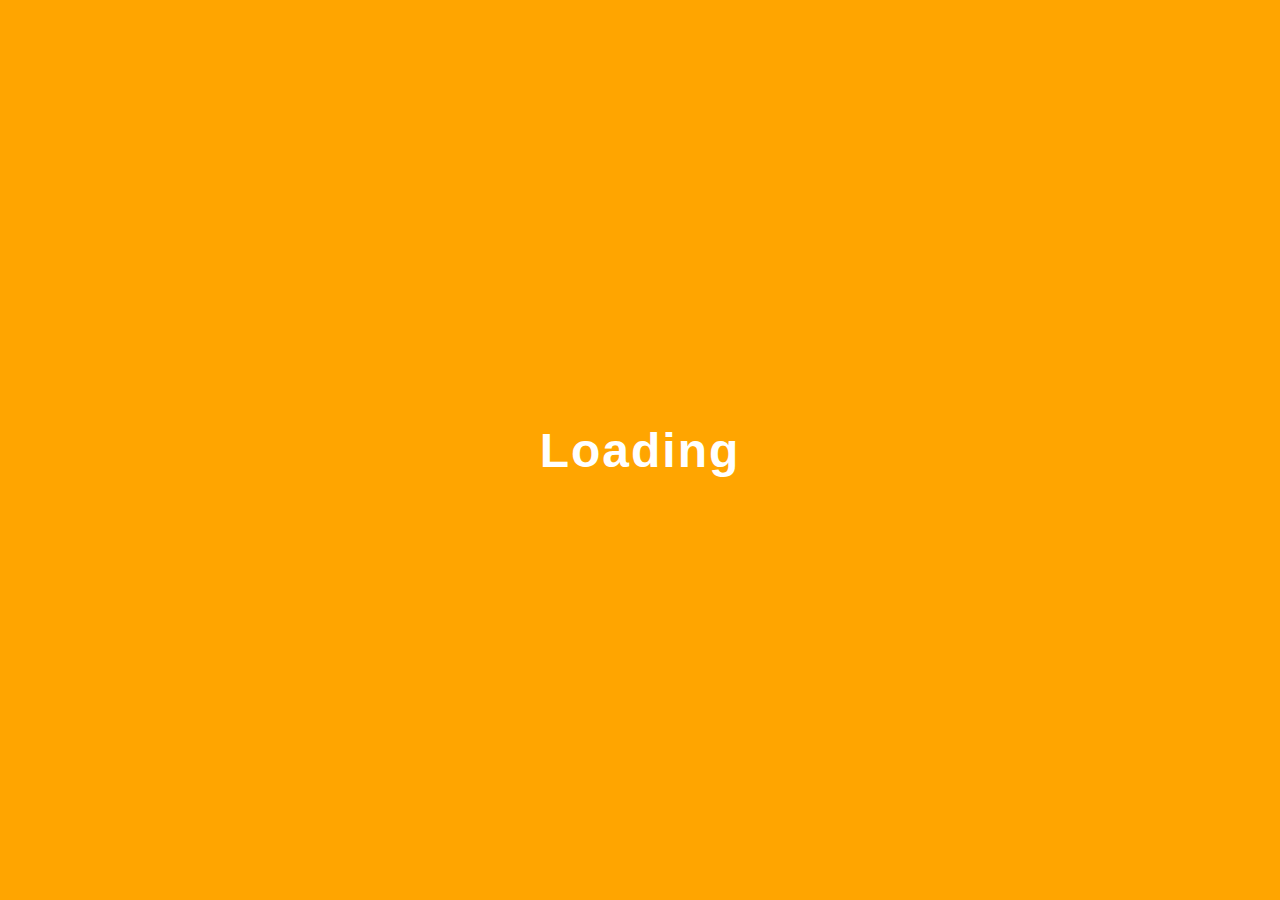
<file: index.html>
<!DOCTYPE html>
<html lang="en">
<head>
    <meta charset="UTF-8">
    <meta name="viewport" content="width=device-100%, initial-scale=1.0">
    <title>Document</title>
    <link rel="stylesheet" href="style.css">
    <link rel="stylesheet" href="https://cdn.jsdelivr.net/npm/bootstrap-icons@1.3.0/font/bootstrap-icons.css">
    <link rel="icon" type="image/png" href="favicon2.png"  width="100%">
</head>
<body>
    <section class="loading">
        <span class="loader">Loading</span>
    </section>


    <script src="direct.js"></script>
</body>
</html>
</file>
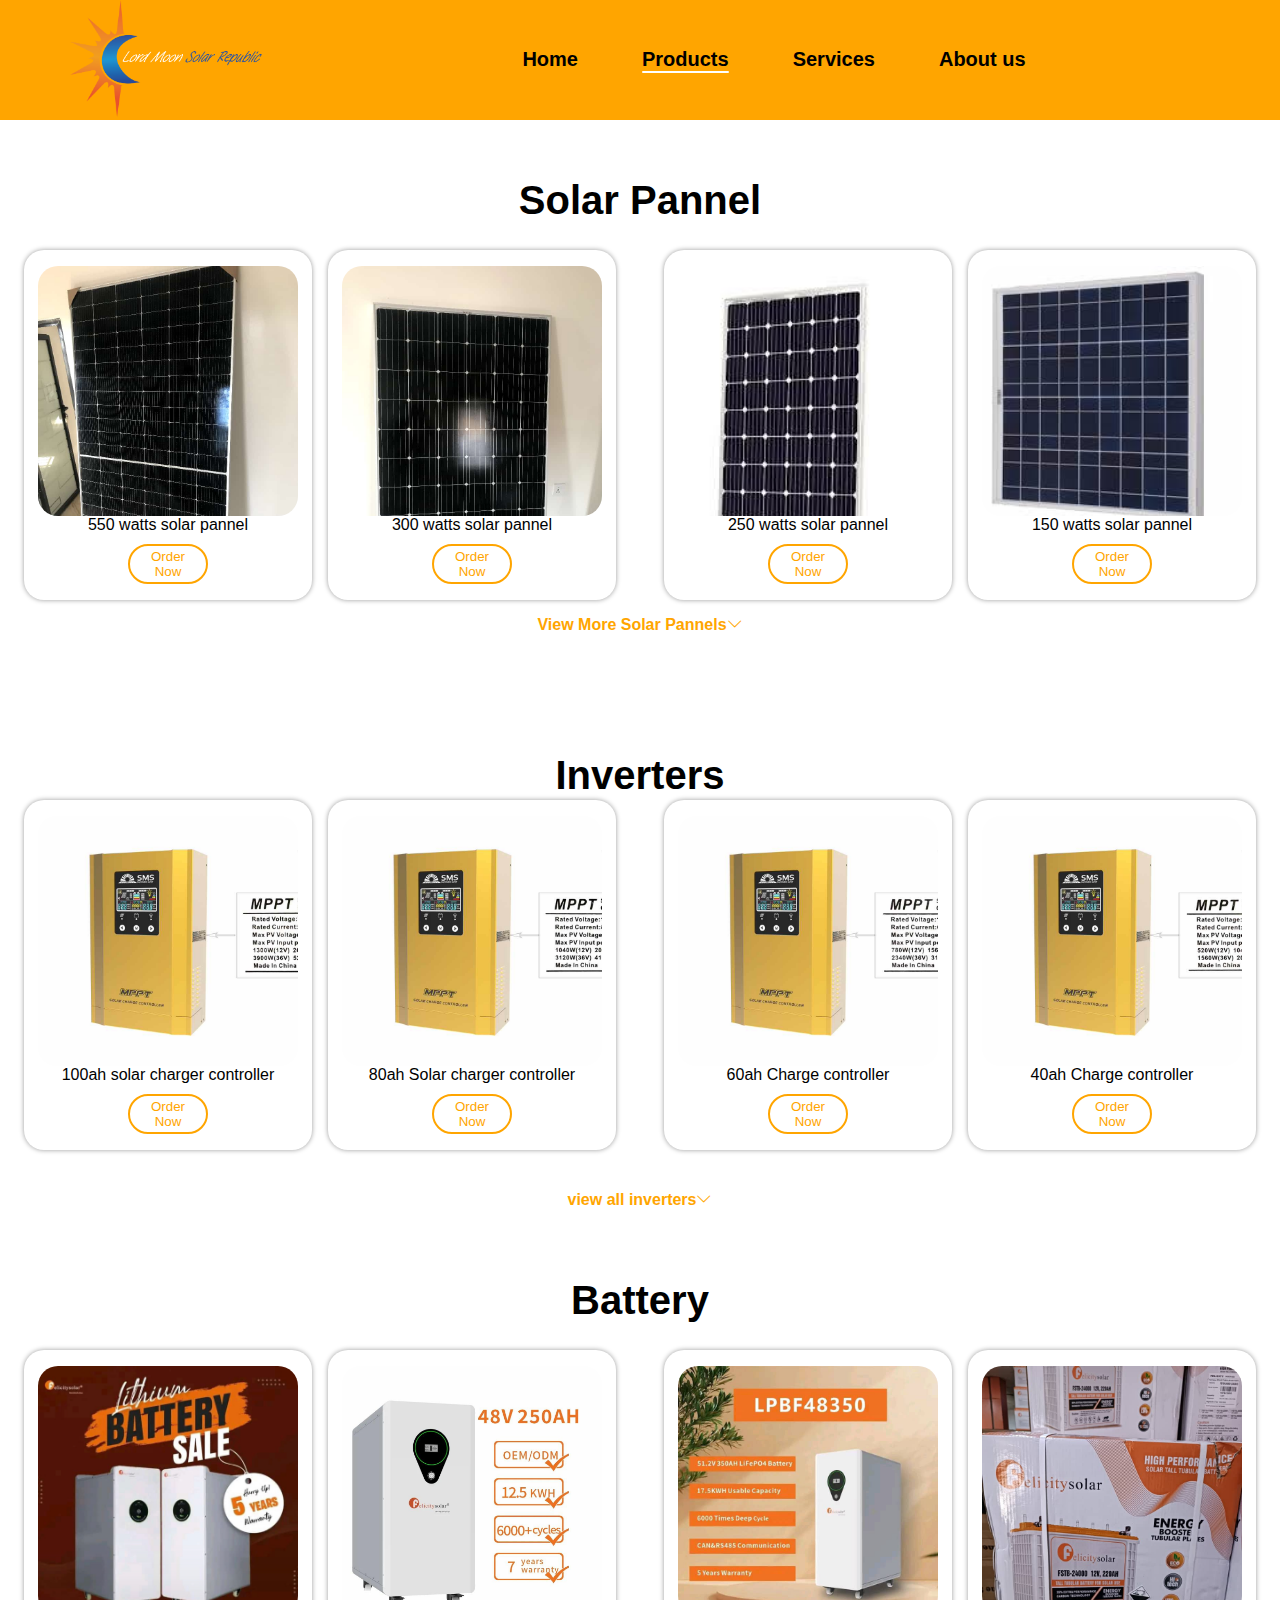
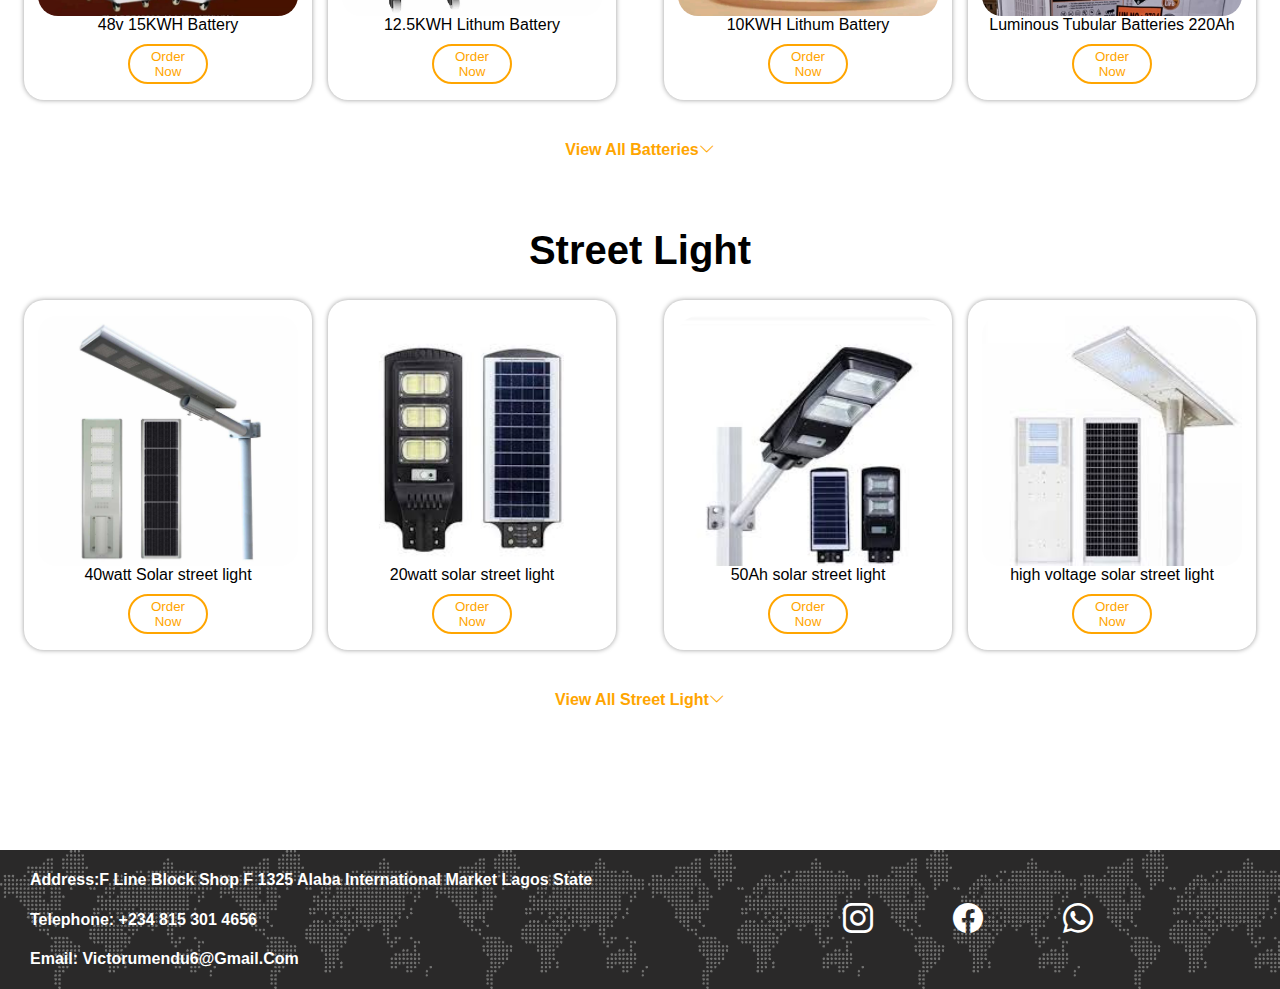
<file: product.html>
<!DOCTYPE html>
<html lang="en">
<head>
    <meta charset="UTF-8">
    <meta name="viewport" content="width=device-100%, initial-scale=1.0">
    <title>Products</title>
    <link rel="stylesheet" href="style.css">
    <link rel="stylesheet" href="https://cdn.jsdelivr.net/npm/bootstrap-icons@1.3.0/font/bootstrap-icons.css">
    <link rel="icon" type="image/png" href="favicon2.png"  width="100%">
</head>
<body onscroll="scroller()">
    <section class="pd-1">
        <nav class="head head-2" id="head">
   

            <div class="logo"></div>
        
              <div class="properties">
                <div class="hover" onclick="home()" >Home
              </div>
              
              <div class="hover" onclick="product()">
                  Products
                  <div class="dwn-bar-1"></div> 
              </div>
              <div class="hover" onclick="service()"> Services</div>
              <div class="hover" onclick="about()"> About us</div>
              
              </div>


              </div>
              <div class="list" onclick="drop()">
                <i class="bi-list drop"></i>
                </div>

                
                <div class="menu">
                  <div class="close" onclick="leave()">
                  <i class="bi-x-circle " ></i>
                </div>
                  
                  <div class="menu-text">
                    <div onclick="home()">home</div>
                  <div onclick="product()">products
                    <div class="dwn-bar-1"></div> </div>
                  <div onclick="service()">services</div>
                  <div onclick="about()">about us</div>
                  </div>
                  
                 </div>
            </nav>
            
    </section>
    
    <section class="pd-2">
        <!-- <div class="tx">products</div> -->
        <section class="solar-pannel">
            <div class="tx-1">solar pannel</div>
        <div class="sp">
            <div class="sp-1">
                <div class="sp-1-a">
                    <div class="pd-img1">
                        
                    </div>
                    <div class="description">   550 watts solar pannel </div>
                    <a href="https://wa.me/message/N5RQMMOQ6W4KA1">
                        <button>Order Now</button>
                    </a>
                </div>
                <div class="sp-1-b">
                    <div class="pd-img2">
                        
                    </div>
                    <div class="description">300 watts solar pannel</div>
                    <a href="https://wa.me/message/N5RQMMOQ6W4KA1">
                        <button>Order Now</button>
                    </a>
                </div>
               </div>
               <div class="sp-2">
                   <div class="sp-2-a">
                    <div class="pd-img3">

                    </div>
                    <div class="description">250 watts solar pannel</div>
                    <a href="https://wa.me/message/N5RQMMOQ6W4KA1">
                        <button>Order Now</button>
                    </a>
                   </div>
                   <div class="sp-2-b">
                    <div class="pd-img4">

                    </div>
                    <div class="description">150 watts solar pannel</div>
                    <a href="https://wa.me/message/N5RQMMOQ6W4KA1">
                        <button>Order Now</button>
                    </a>
                   </div>
                  </div>
        </div>
        </section>
        <div class="tx-5" onclick="solar() ">view more solar pannels <i class="bi-chevron-down"></i> </div>
        
        <section class="solar-pannel2">
            <section class="t-sp2">
                <div class="sp2-1">
                    <div class="sp2-1-a">
                        <div class="pd-img17">
                            
                        </div>
                        <div class="description">300 watt solar pannel</div>
                        <a href="https://wa.me/message/N5RQMMOQ6W4KA1">
                            <button>Order Now</button>
                        </a>
                    </div>
                    <div class="sp2-1-b">
                        <div class="pd-img18">
                            
                        </div>
                        <div class="description">180 watt solar pannel</div>
                        <a href="https://wa.me/message/N5RQMMOQ6W4KA1">
                            <button>Order Now</button>
                        </a>
                    </div>
                </div>
    
                <div class="sp2-2">
                    <div class="sp2-2-a">
                        <div class="pd-img19">
                            
                        </div>
                        <div class="description"> 550 and 600 watts solar pannels (fairly used)</div>
                        <a href="https://wa.me/message/N5RQMMOQ6W4KA1">
                            <button>Order Now</button>
                        </a>
                    </div>
                    <div class="sp2-2-b">
                        <div class="pd-img20">
                            
                        </div>
                        <div class="description"> 1000 watts solar pannel</div>
                        <a href="https://wa.me/message/N5RQMMOQ6W4KA1">
                            <button>Order Now</button>
                        </a>
                    </div>
                </div>
               </section>
         </section>
         <div class="cls" onclick="fold()">view less <i class="bi-chevron-up"></i></div>


        <section class="inverter">
            <div class="tx-2">inverters</div>
           <section class="t-iv">
            <div class="iv-1">
                <div class="iv-1-a">
                    <div class="pd-img5">
                        
                    </div>
                    <div class="description">100ah solar charger controller</div>
                    <a href="https://wa.me/message/N5RQMMOQ6W4KA1">
                        <button>Order Now</button>
                    </a>
                </div>
                <div class="iv-1-b">
                    <div class="pd-img6">
                        
                    </div>
                    <div class="description">80ah Solar charger controller </div>
                    <a href="https://wa.me/message/N5RQMMOQ6W4KA1">
                        <button>Order Now</button>
                    </a>
                </div>
            </div>

            <div class="iv-2">
                <div class="iv-2-a">
                    <div class="pd-img7">
                        
                    </div>
                    <div class="description">60ah Charge controller  </div>
                    <a href="https://wa.me/message/N5RQMMOQ6W4KA1">
                        <button>Order Now</button>
                    </a>
                </div>
                <div class="iv-2-b">
                    <div class="pd-img8">
                        
                    </div>
                    <div class="description">40ah Charge controller</div>
                    <a href="https://wa.me/message/N5RQMMOQ6W4KA1">
                        <button>Order Now</button>
                    </a>
                </div>
            </div>
           </section>
         </section>

         <div class="tx-6" onclick="inverter()">view all inverters <i class="bi-chevron-down"></i></div>
         
         <section class="inverter-2">
           <section class="t-iv2">
            <div class="iv2-1">
                <div class="iv2-1-a">
                    <div class="pd-img21">
                        
                    </div>
                    <div class="description">3.6kva 24v solar inverter SMS product</div>
                    <a href="https://wa.me/message/N5RQMMOQ6W4KA1">
                        <button>Order Now</button>
                    </a>
                </div>
                <div class="iv2-1-b">
                    <div class="pd-img22">
                        
                    </div>
                    <div class="description">6.2kva inveter SMS product </div>
                    <a href="https://wa.me/message/N5RQMMOQ6W4KA1">
                        <button>Order Now</button>
                    </a>
                </div>
            </div>

            <div class="iv2-2">
                <div class="iv2-2-a">
                    <div class="pd-img23">
                        
                    </div>
                    <div class="description">2kva 12v SMS inverter  </div>
                    <a href="https://wa.me/message/N5RQMMOQ6W4KA1">
                        <button>Order Now</button>
                    </a>
                </div>
                <div class="iv2-2-b">
                    <div class="pd-img24">
                        
                    </div>
                    <div class="description">2kva 12v SMS inverter</div>
                    <a href="https://wa.me/message/N5RQMMOQ6W4KA1">
                        <button>Order Now</button>
                    </a>
                </div>
            </div>
           </section>
         </section>
         <div class="cls2" onclick="fold2()">view less <i class="bi-chevron-up"></i></div>

         <section class="battery">
            <div class="tx-3">Battery</div>
            <section class="t-bt">
                <div class="bt-1">
                    <div class="bt-1-a">
                        <div class="pd-img9">
                            
                        </div>
                        <div class="description">48v 15KWH Battery</div>
                        <a href="https://wa.me/message/N5RQMMOQ6W4KA1">
                            <button>Order Now</button>
                        </a>
                    </div>
                    <div class="bt-1-b">
                        <div class="pd-img10">
                            
                        </div>
                        <div class="description">12.5KWH Lithum Battery</div>
                        <a href="https://wa.me/message/N5RQMMOQ6W4KA1">
                            <button>Order Now</button>
                        </a>
                    </div>
                </div>
    
                <div class="bt-2">
                    <div class="bt-2-a">
                        <div class="pd-img11">
                            
                        </div>
                        <div class="description">10KWH Lithum Battery</div>
                        <a href="https://wa.me/message/N5RQMMOQ6W4KA1">
                            <button>Order Now</button>
                        </a>
                    </div>
                    <div class="bt-2-b">
                        <div class="pd-img12">
                            
                        </div>
                        <div class="description"> Luminous Tubular Batteries 220Ah</div>
                        <a href="https://wa.me/message/N5RQMMOQ6W4KA1">
                            <button>Order Now</button>
                        </a>
                    </div>
                </div>
               </section>
         </section>
         
         <div class="tx-7" onclick="battery()">view all Batteries <i class="bi-chevron-down"></i></div>
         
         <section class="battery-2">
            
            <section class="t-bt2">
                <div class="bt2-1">
                    <div class="bt2-1-a">
                        <div class="pd-img25">
                            
                        </div>
                        <div class="description">Drycell Batteries</div>
                        <a href="https://wa.me/message/N5RQMMOQ6W4KA1">
                            <button>Order Now</button>
                        </a>
                    </div>
                    <div class="bt2-1-b">
                        <div class="pd-img26">
                            
                        </div>
                        <div class="description"> 220Ah Drycell Batteries</div>
                        <a href="https://wa.me/message/N5RQMMOQ6W4KA1">
                            <button>Order Now</button>
                        </a>
                    </div>
                </div>
    
                <div class="bt2-2">
                    <div class="bt2-2-a">
                        <div class="pd-img27">
                            
                        </div>
                        <div class="description">Lithium Batteries (of all electricity capacity) </div>
                        <a href="https://wa.me/message/N5RQMMOQ6W4KA1">
                            <button>Order Now</button>
                        </a>
                    </div>
                    <div class="bt2-2-b">
                        <div class="pd-img28">
                            
                        </div>
                        <div class="description">48v 15KWH Battery </div>
                        <a href="https://wa.me/message/N5RQMMOQ6W4KA1">
                            <button>Order Now</button>
                        </a>
                    </div>
                </div>
               </section>
         </section>
         <div class="cls3" onclick="fold3()">view less <i class="bi-chevron-up"></i></div>

         <section class="street-light">
            <div class="tx-4">street light</div>
            <section class="t-sl">
                <div class="sl-1">
                    <div class="sl-1-a">
                        <div class="pd-img13">
                            
                        </div>
                        <div class="description">40watt Solar street light </div>
                        <a href="https://wa.me/message/N5RQMMOQ6W4KA1">
                            <button>Order Now</button>
                        </a>
                    </div>
                    <div class="sl-1-b">
                        <div class="pd-img14">
                            
                        </div>
                        <div class="description">20watt solar street light</div>
                        <a href="https://wa.me/message/N5RQMMOQ6W4KA1">
                            <button>Order Now</button>
                        </a>
                    </div>
                </div>
    
                <div class="sl-2">
                    <div class="sl-2-a">
                        <div class="pd-img15">
                            
                        </div>
                        <div class="description">50Ah solar street light</div>
                        <a href="https://wa.me/message/N5RQMMOQ6W4KA1">
                            <button>Order Now</button>
                        </a>
                    </div>
                    <div class="sl-2-b">
                        <div class="pd-img16">
                            
                        </div>
                        <div class="description">high voltage solar street light</div>
                        <a href="https://wa.me/message/N5RQMMOQ6W4KA1">
                            <button>Order Now</button>
                        </a>
                    </div>
                </div>
               </section>

         </section>



         <div class="tx-8" onclick="streetlight()"> view all street light <i class="bi-chevron-down"></i></div>
         
         <section class="street-light-2">
            
            <section class="t-sl2">
                <div class="sl2-1">
                    <div class="sl2-1-a">
                        <div class="pd-img33">
                            
                        </div>
                        <div class="description">water pump system </div>
                        <a href="https://wa.me/message/N5RQMMOQ6W4KA1">
                            <button>Order Now</button>
                        </a>
                    </div>
                    <div class="sl2-1-b">
                        <div class="pd-img34">
                            
                        </div>
                        <div class="description">high voltage solar water pumping system</div>
                        <a href="https://wa.me/message/N5RQMMOQ6W4KA1">
                            <button>Order Now</button>
                        </a>
                    </div>
                </div>
    
                <div class="sl2-2">
                    <div class="sl2-2-a">
                        <div class="pd-img35">
                            
                        </div>
                        <div class="description">long lasting solar Security cams</div>
                        <a href="https://wa.me/message/N5RQMMOQ6W4KA1">
                            <button>Order Now</button>
                        </a>
                    </div>
                    <div class="sl2-2-b">
                        <div class="pd-img36">
                            
                        </div>
                        <div class="description">10v solar cams</div>
                        <a href="https://wa.me/message/N5RQMMOQ6W4KA1">
                            <button>Order Now</button>
                        </a>
                    </div>
                </div>
               </section>

         </section>
         <div class="cls4" onclick="fold4()">view less <i class="bi-chevron-up"></i></div>
    

         <section class="section-5 move">

            <div class="address">
                <div class="address-1">
                    <h4>address:F line block Shop F 1325 alaba international market lagos state</h4>
                    <h4>telephone: +234 815 301 4656</h4>
                   <h4>email: victorumendu6@gmail.com</h4>
                     
                </div>
                <div class="address-2">
                  <div>
                    <a href="https://www.instagram.com/felicity_solar_nigeria619?utm_source=qr&igsh=YzU1NGVlODEzOA%3D%3D"><i class="bi-instagram"></i></a>
                  </div>
    
                <div>  <a href="https://www.facebook.com/profile.php?id=61556045219372">
                  <i class="bi-facebook"></i>
                </a></div>
    
                <div>  <a href="https://wa.me/message/N5RQMMOQ6W4KA1">
                  <i class="bi-whatsapp"></i>
                </a></div>
                </div>
            </div>
        </section>


    <script src="script.js"></script>
</body>
</html>
</file>
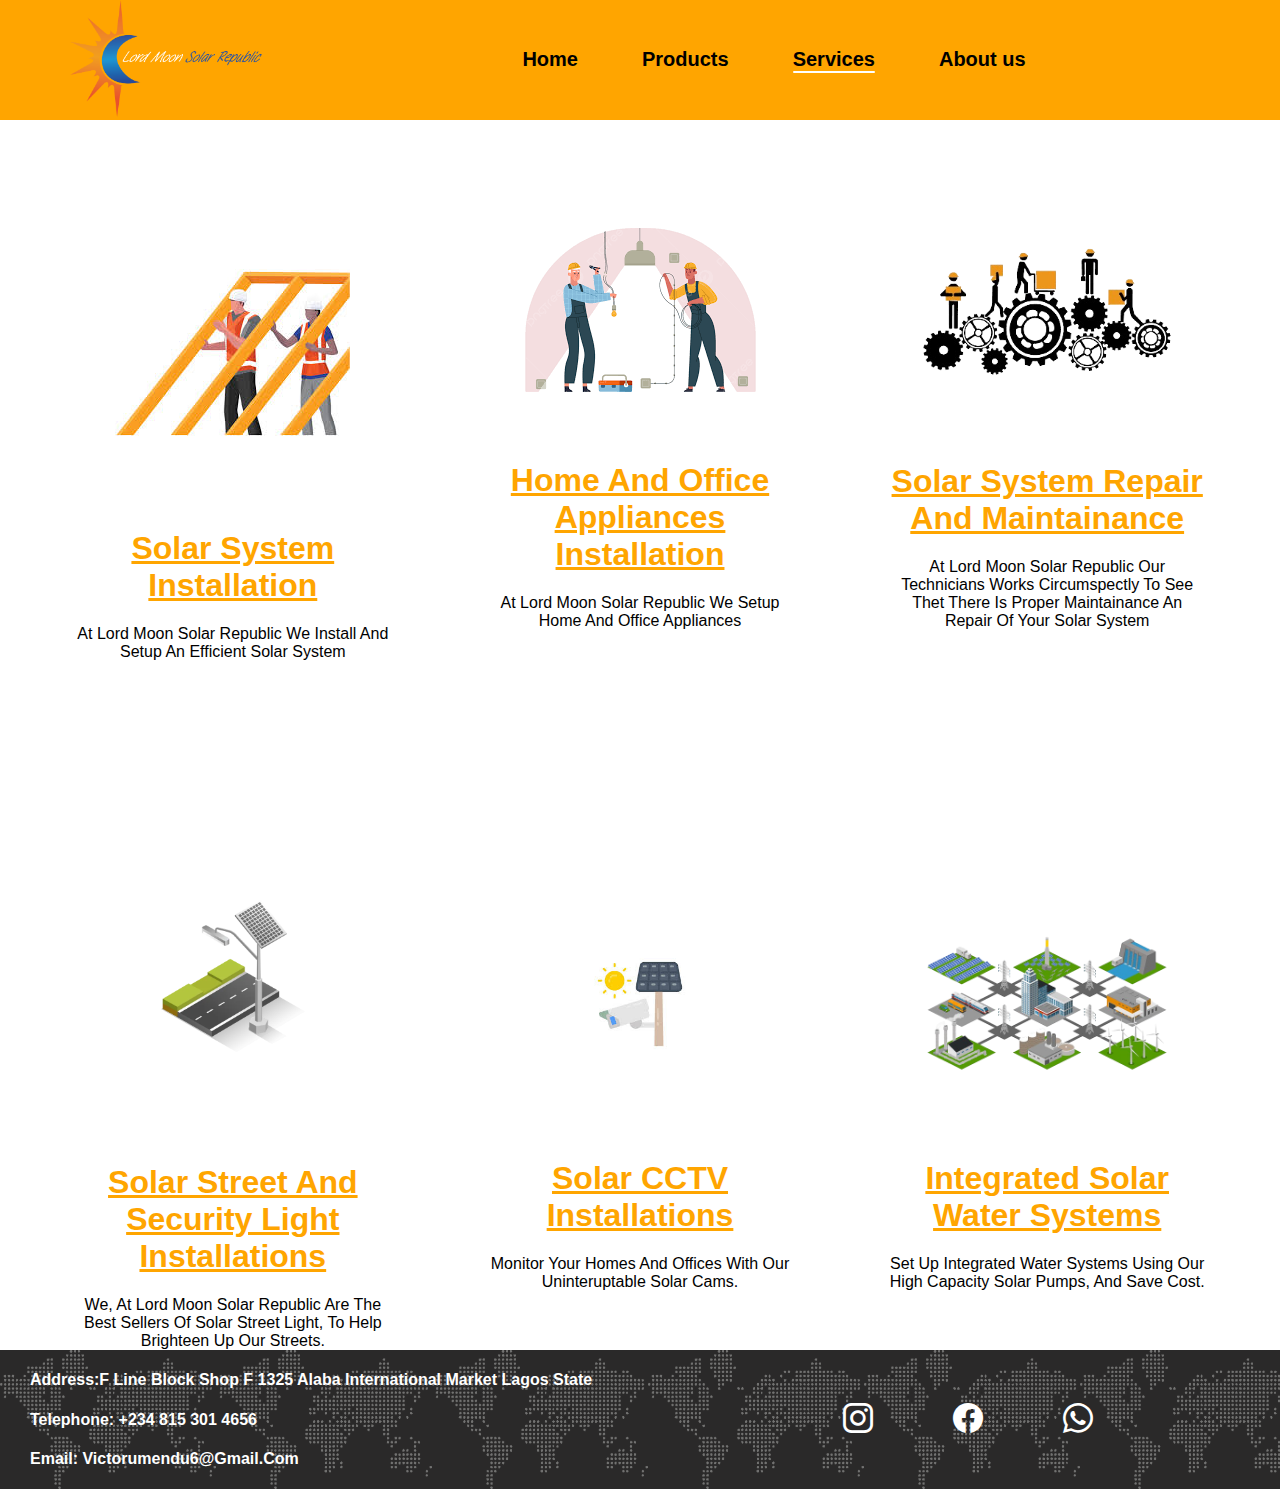
<file: service.html>
<!DOCTYPE html>
<html lang="en">
<head>
    <meta charset="UTF-8">
    <meta name="viewport" content="width=device-100%, initial-scale=1.0">
    <title>Service</title>
    <link rel="stylesheet" href="style.css">
    <link rel="stylesheet" href="https://cdn.jsdelivr.net/npm/bootstrap-icons@1.3.0/font/bootstrap-icons.css">
    <link rel="icon" type="image/png" href="favicon2.png"  width="100%">
</head>
<body>
    <section class="">
        <nav class="head head-2" id="head">
   

            <div class="logo"></div>
        
              <div class="properties">
                <div class="hover" onclick="home()" >Home
              </div>
              
              <div class="hover" onclick="product()">
                  Products
                  
              </div>
              <div class="hover" onclick="service()"> Services
                <div class="dwn-bar-1"></div> 
            </div>
              <div class="hover" onclick="about()"> About us</div>
              
              </div>


              </div>
              <div class="list" onclick="drop()">
                <i class="bi-list drop"></i>
                </div>

                
                <div class="menu">
                  <div class="close" onclick="leave()">
                  <i class="bi-x-circle " ></i>
                </div>
                  
                  <div class="menu-text">
                    <div onclick="home()">home</div>
                  <div onclick="product()">products</div>
                  <div onclick="service()">services
                    <div class="dwn-bar"></div>
                </div>
                  <div onclick="about()">about us</div>
                  </div>
                  
                 </div>
            </nav>
            
    </section>

    <section class="service-box">
        
        <div class="t-sv-1">
            
            <div class="sv-1-a">
                <div class="sv-img-1"><img src="services 2.jfif" alt="" ></div>
                <a href="https://wa.me/message/N5RQMMOQ6W4KA1"><div>
                    <h1>solar system Installation</h1>
                </div>
                
            </a>
            At lord moon Solar Republic we install and setup an Efficient solar System
            </div>
            <div class="sv-1-b">
                <div class="sv-img-2"><img src="services.png" alt=""></div>
                <a href="https://wa.me/message/N5RQMMOQ6W4KA1">
                    <h1>Home and Office Appliances installation</h1>
                </a>
                At Lord moon Solar Republic we setup Home and Office Appliances 
            </div>
            <div class="sv-1-c">
                <div class="sv-img-3"><img src="images_10-removebg-preview.png" alt="" width="100%"></div>
                <a href="https://wa.me/message/N5RQMMOQ6W4KA1">
                    <h1>Solar System repair and Maintainance</h1>
                </a>
                At lord moon Solar Republic our Technicians works circumspectly to see thet there is proper Maintainance an Repair of your Solar System

            </div>
        </div>
        <div class="t-sv-2">
            <div class="sv-2-a">
                <div class="sv-img-4"><img src="light.png" alt="" width="45%"></div>
                <a href="https://wa.me/message/N5RQMMOQ6W4KA1">
                    <h1>Solar Street And Security Light installations</h1>
                </a>
                We, at Lord moon Solar Republic are the best Sellers of Solar street light, to help brighteen up our streets.
            </div>
            <div class="sv-2-b">
                <div class="sv-img-5"><img src="sc2.jfif" alt="" width="100%"></div>
                <a href="https://wa.me/message/N5RQMMOQ6W4KA1"><h1>Solar CCTV installations</h1></a>
                monitor your homes and offices with our uninteruptable solar cams.
            </div>
            <div class="sv-2-c">
                <div class="sv-img-6"><img src="integrate-removebg-preview.png" alt="" width="100%"></div>
                <a href="https://wa.me/message/N5RQMMOQ6W4KA1">
                    <h1>integrated solar water systems</h1>
                </a>
                set up integrated water systems using our high capacity solar pumps, and save cost. 
            </div>
        </div>
    </section>
    
    <section class="section-5">

        <div class="address">
            <div class="address-1">
                <h4>address:F line block Shop F 1325 alaba international market lagos state</h4>
                <h4>telephone: +234 815 301 4656</h4>
               <h4>email: victorumendu6@gmail.com</h4>
                 
            </div>
            <div class="address-2">
              <div>
                <a href="https://www.instagram.com/felicity_solar_nigeria619?utm_source=qr&igsh=YzU1NGVlODEzOA%3D%3D"><i class="bi-instagram"></i></a>
              </div>

            <div>  <a href="https://www.facebook.com/profile.php?id=61556045219372">
              <i class="bi-facebook"></i>
            </a></div>

            <div>  <a href="https://wa.me/message/N5RQMMOQ6W4KA1">
              <i class="bi-whatsapp"></i>
            </a></div>
            </div>
        </div>
    </section>

    


    <script src="script.js"></script>
</body>
</html>
</file>
<file: style.css>
body {
    margin: 0;
    padding: 0;
    font-family:sans-serif;
    overflow-x: hidden;
    
    
}
.loading {
    display: flex;
    text-align: center;
    justify-content: center;
    align-items: center;
    width: 100%;
    height: 100vh;
   background-color: orange;
}
.loader {
    font-size: 48px;
    font-weight: 600;
    display: inline-block;
    letter-spacing: 2px;
    font-family: sans-serif;
    color: white;
    box-sizing: border-box;
    animation: spotlight 2s linear infinite alternate;
  }
  
  @keyframes spotlight {
    0% , 20% {
      opacity: 1;
      letter-spacing: 2px;
     }
   80% , 100% {
      opacity: 0;
      letter-spacing: 32px;
     }
  }
.front-image {
    background:  url(solar.webp);
    background: linear-gradient(rgba(0, 0, 0, 0.5), rgba(0, 0, 0, 0.5)), url(solar.webp);
    height: 100vh;
    background-repeat: no-repeat;
    background-size: cover;
    
    
}
.head {
    width: 100%;
    height: 120px;
    background-color:transparent;
    display: flex;
    gap: 5%;
    align-items: center;    
    flex-direction: row;
    font-weight: 700;
    position: fixed;
    z-index: 1;
    transition: all 0.5s ease-in;

  
    
}


.properties {
    display: flex;
    justify-content: center;
    gap: 8rem;
    width: 70%;
    font-weight: 900;
    color: black;

}
.hover {
    font-size: 20px;
    
} 
.hover:hover  {
    cursor: pointer;
    transition: 1ms ease-in-out;
    color: white;
}
.dwn-bar {
    height: 2px;
    background-color: white;
    border-radius: 2px ;
}
.dwn-bar-1 {
    height: 2px;
    background-color: white;
    border-radius: 2px ;
}
.dwn-bar-2 {
    height: 2px;
    background-color: white;
    border-radius: 2px ;
}
.dwn-bar-3 {
    height: 2px;
    background-color: white;
    border-radius: 2px ;
}
.dwn-bar-4 {
    height: 2px;
    background-color: white;
    border-radius: 2px ;
}


.list {
    display: none;
    
}
.menu {
    display: none;
}
.logo {
    background-image: url(./lordmoon.png);
    width: 15%;
    height: 120px;
    background-size: contain        ;
    background-repeat: no-repeat;
    margin-left: 70px;
}



.about {
    position: absolute;
    padding: 50px 80px;
    text-align: center;
    font-size: 20px;
    color: white;
    margin-top: 200px;
    text-transform: capitalize;
    line-height: 5rem;
}
.about span {
    color: orange;
}

.section-2 {
    width: 100%;
    margin-top: 5vh;
    
}

.test-icons2 {
    text-align: center;
}
.tracks {
    display: flex;
    flex-direction: row;
    justify-content: center;
    gap: 15rem;
    margin-top: 10vh;
}
.note {
    width: 100%;
    text-align: center;
    font-size: 25px;
    text-transform: capitalize;
}
.note span {
    color: orange;
}
.service {
    margin-top: 10vh;
    width: 100%;
    display: flex;
    
}
.write {
    width: 100%;
    align-items: center;
    justify-content: center;
    display: flex;
    flex-direction: column;
    padding: 20px 20px;
}
.write button {
    background-color: transparent;
    border: 2px solid orange;
    height: 40px;
    border-radius: 15px;
    margin-top: 30px;
    color: orange;
    font-size: 15px;

}
.write button:hover {
    background-color: orange;
    transition: 1ms ease-in-out;
    color: white;
}
.section-3 {
    width: 100%;
}
.products {
    display: flex;
    justify-content: center;
    gap: 15rem;
    margin-top: 10vh;
}
.product-1 {
    text-align: center;
}
.title {
    width: 100%;
    display: flex;
    justify-content: center;
    font-size: 25px;
    margin-top: 5vh;
}
.title span {
    color: orange;
} 
.all-product {
  width: 100%;
  display: flex;
  justify-content: center;
  margin-top: 8vh;
}
.all-product button {
    height: 40px;
    border-radius: 15px;
    background-color: transparent;
    border: 2px solid orange;
    color: orange;

}
.all-product button:hover {
    background-color: orange;
    transition: 1ms ease-in-out;
    color: white;
}

.section-4 {
    width: 100%;
    margin-top: 10vh;
    display: flex;
    flex-direction: column;
}
.contact {
    background: linear-gradient(rgba(0, 0, 0, 0.5), rgba(0, 0, 0, 0.5)), url(sunlight\ \(1\).webp);
    width: 100%;
    height: auto;
    background-repeat: no-repeat;
    background-size: cover;
    font-size: 35px;
    font-weight: 900;
    text-transform: capitalize;
    display: flex;
    text-align: center;
    justify-content: center;
    align-items: center;
    color: white;
}
.contact span {
    color: white;
}
.contact h1 {
    font-size: 25px;
}
.text {
    padding: 20px 20px;
    text-align: center;
    display: flex;
    flex-direction: column;
    gap: 5rem;
    

}
text span {
    color: #DE5C04;
}
.class {
    width: 100%;
    align-items: center;
    justify-content: center;
    display: flex;
    gap: 10rem;
}
.class button {
    width: 100px;
}
.learn button {
    width: 100px;
    height: 40px;
    background-color: orange;
    border: 2px solid orange;
    border-radius: 10px ;
    text-transform: capitalize;
}
.hide1 {
    opacity: 0;
    transition: all 1s linear;
}
 .hide2 {
    opacity: 0;
    transition: all 1s linear;
} 
.section-5 {
    width: 100%;
    height: auto;
    background-color: #2A2929;
    background-image: url(./redo.png);
    background-size: contain;
}
.address {
    width: 100%;
    display: flex;
    flex-direction: row;

    
}
.address-1 {
    width: 50%;
    text-transform: capitalize;
    color: white;
    margin-left: 30px;
}
.address-2 {
    width: 50%;
    display: flex;
    flex-direction: row;
    gap: 5rem;
    font-size: 30px;
    justify-content: center;
    align-items: center;
}
.address-2 a {
    color: white;
    
}




/* product.html */
.head-2 {
    background-color: orange;
    position: fixed;
    
}

.pd-2 {
    width:  100%;
    position: absolute;
}
.total-pannel {
    gap: 3rem;
}
.tx {
    width: 100%;
    display: flex;
    text-align: center;
    justify-content: center;
    align-items: center;
    font-size: 60px;
    font-weight: 600;
    text-transform: capitalize;
    height: 150px;
    margin-top: 100px;
}

.tx-1 {
    width: 100%;
    display: flex;
    text-align: center;
    justify-content: center;
    align-items: center;
    font-size: 40px;
    font-weight: 600;
    text-transform: capitalize;
    height: 200px;
    margin-top: 150px;
}

.sp {
    display: flex;
} 
.sp-1 {
    width: 50%;
    display: flex;
    margin-left: 5%;
    gap: 4rem;
    justify-content: center;
    
    
    

}
.sp-1-a {
    width: 35%;
    height: 350px;
    border-radius: 20px;
    display: flex;
    flex-direction: column;
    justify-content: center;
    align-items: center;
    box-shadow: 0px 0px 5px rgba(0,0,0,0.4)
    
}
.pd-img1 {
    width: 90%;
    background-image: url(./lordmoon13.jfif);
    background-size: cover;
    height: 250px;
    border-radius: 20px;
    transition: 0.1s linear;
    
}
.pd-img1:hover {
    width: 95%;
    height: 270px;
}
.sp-1-a button {
    width: 80px;
    height: 40px;
    border: 2px solid orange;
    border-radius: 20px;
    color: orange;
    background-color: transparent;
    transition: all 5ms linear;
    margin-top: 10px;
}
.sp-1-a button:hover {
    background-color: orange;
    color: white;
    width: 90px;
    margin-top: 5px;
}


.sp-1-b button {
    width: 80px;
    height: 40px;
    border: 2px solid orange;
    border-radius: 20px;
    color: orange;
    background-color: transparent;
    transition: all 5ms linear;
    margin-top: 10px;
}
.sp-1-b button:hover {
    background-color: orange;
    color: white;
    width: 90px;
    margin-top: 5px;
}


.sp-1-b {
    width: 35%;
    height: 350px;
    border-radius: 20px;
    display: flex;
    flex-direction: column;
    justify-content: center;
    align-items: center;
    box-shadow: 0px 0px 5px rgba(0,0,0,0.4)
}
.pd-img2 {
    width: 90%;
    background-image: url(./lordmoon11.jfif);
    height: 250px;
    background-size: cover;
    border-radius: 20px;
    transition: 0.1s linear;
}
.pd-img2:hover {
    width: 95%;
    height: 270px;
}


.sp-2 {
    width: 50%;
    display: flex;
    gap: 4rem;
}
.sp-2-a {
    width: 35%;
    height: 350px;
    border-radius: 20px;
    display: flex;
    flex-direction: column;
    justify-content: center;
    align-items: center;
    box-shadow: 0px 0px 5px rgba(0,0,0,0.4)

}
.pd-img3 {
    background-image: url(./IMG_4867.JPG);
    width: 90%;
    height: 250px;
    background-size: cover;
    border-radius: 20px;
    transition: 0.1s linear;
}
.pd-img3:hover {
    width: 95%;
    height: 270px;
}
.sp-2-a button {
    width: 80px;
    height: 40px;
    border: 2px solid orange;
    border-radius: 20px;
    color: orange;
    background-color: transparent;
    transition: all 5ms linear;
    margin-top: 10px;
}
.sp-2-a button:hover {
    background-color: orange;
    color: white;
    width: 90px;
    margin-top: 5px;
}
.sp-2-b {
    width: 35%;
    height: 350px;
    border-radius: 20px;
    display: flex;
    flex-direction: column;
    justify-content: center;
    align-items: center;
    box-shadow: 0px 0px 5px rgba(0,0,0,0.4)
    
}
.pd-img4 {
    background-image: url(./IMG_4868.JPG);
    width: 90%;
    height: 250px;
    background-size: cover;
    border-radius: 20px;
    transition: 0.1s linear;
}
.pd-img4:hover {
    width: 95%;
    height: 270px;
}
.sp-2-b button {
    width: 80px;
    height: 40px;
    border: 2px solid orange;
    border-radius: 20px;
    color: orange;
    background-color: transparent;
    transition: all 5ms linear;
    margin-top: 10px;
}
.sp-2-b button:hover {
    background-color: orange;
    color: white;
    width: 90px;
    margin-top: 5px;
}
.inverter {
    width: 100%;
    display: flex;
    flex-direction: column;
}
.tx-2 {
    width: 100%;
    display: flex;
    align-items: center;
    text-align: center;
    justify-content: center;
    font-size: 40px;
    font-weight: 600;
    text-transform: capitalize;
    height: 100px;
}
.t-iv {
    display: flex;
    flex-direction: row;
}
.iv-1 {
    display: flex;
    align-items: center;
    margin-left: 80px;
    width: 50%;
}
.iv-1-a {
    width: 35%;
    height: 350px;
    display: flex;
    flex-direction: column;
    align-items: center;
    justify-content: center;
    border-radius: 20px;
    margin-left: 72px;
    box-shadow: 0px 0px 5px rgba(0,0,0,0.4)
}
.iv-1-a button {
    width: 80px;
    height: 40px;
    border: 2px solid orange;
    border-radius: 20px;
    color: orange;
    background-color: transparent;
    transition: all 5ms linear;
    margin-top: 10px
}
.iv-1-a button:hover {
    background-color: orange;
    color: white;
    width: 90px;
    margin-top: 5px;
}

.pd-img5 {
    background-image: url(./lordmoon3.jfif);
    width: 90%;
    height: 250px;
    background-size: cover;
    border-radius: 20px;
    transition: 0.1s linear;

}
.pd-img5:hover {
    width: 95%;
    height: 270px;
} 
.iv-1-b {
    width: 35%;
    height: 350px;
    display: flex;
    flex-direction: column;
    align-items: center;
    justify-content: center;
    border-radius: 20px;
    margin-left: 72px;
    box-shadow: 0px 0px 5px rgba(0,0,0,0.4)
}
.pd-img6 {
    background-image: url(./lordmoon1.jfif);
    width: 90%;
    height: 250px;
    background-size: cover;
    border-radius: 20px;
    transition: 0.1s linear;

}
.pd-img6:hover {
    width: 95%;
    height: 270px;
}
.iv-1-b button {
    width: 80px;
    height: 40px;
    border: 2px solid orange;
    border-radius: 20px;
    color: orange;
    background-color: transparent;
    transition: all 5ms linear;
    margin-top: 10px
}
.iv-1-b button:hover {
    background-color: orange;
    color: white;
    width: 90px;
    margin-top: 5px;
}
.iv-2 {
    display: flex;
    align-items: center;
    width: 50%;
}
.iv-2-a {
    width: 35%;
    height: 350px;
    display: flex;
    flex-direction: column;
    align-items: center;
    justify-content: center;
    border-radius: 20px;
    box-shadow: 0px 0px 5px rgba(0,0,0,0.4)
}
.iv-2-a button {
    width: 80px;
    height: 40px;
    border: 2px solid orange;
    border-radius: 20px;
    color: orange;
    background-color: transparent;
    transition: all 5ms linear;
    margin-top: 10px
}
.iv-2-a button:hover {
    background-color: orange;
    color: white;
    width: 90px;
    margin-top: 5px;
}
.pd-img7 {
    background-image: url(./lordmoon4.jfif);
    width: 90%;
    height: 250px;
    background-size: cover;
    border-radius: 20px;
    transition: 0.1s linear;
}
.pd-img7:hover {
    width: 95%;
    height: 270px;
}
.iv-2-b {
    width: 35%;
    height: 350px;
    display: flex;
    flex-direction: column;
    align-items: center;
    justify-content: center;
    border-radius: 20px;
    margin-left: 72px;
    box-shadow: 0px 0px 5px rgba(0,0,0,0.4)
}
.pd-img8 {
    background-image: url(./lordmoon2.jfif);
    width: 90%;
    height: 250px;
    background-size: cover;
    border-radius: 20px;
    transition: 0.1s linear;
}
.pd-img8:hover {
    width: 95%;
    height: 270px;
}
.iv-2-b button {
    width: 80px;
    height: 40px;
    border: 2px solid orange;
    border-radius: 20px;
    color: orange;
    background-color: transparent;
    transition: all 5ms linear;
    margin-top: 10px
}
.iv-2-b button:hover {
    background-color: orange;
    color: white;
    width: 90px;
    margin-top: 5px;
}
.tx-6 {
    width: 100%;
    height: 100px;
    display: flex;align-items: center;
    justify-content: center;
    font-weight: 900;
    color: orange;

}
.tx-6:hover {
    cursor: pointer;
}
.cls2 {
    width: 100%;
    height: 100px;
    display: flex;align-items: center;
    justify-content: center;
    font-weight: 900;
    color: orange;
    display: none;
}
.cls2:hover {
    cursor: pointer;
}

.inverter-2 {
    display: flex;
    flex-direction: column;
    gap: 0;
    display: none;
    margin-top: 100px;
}
.t-iv2 {
    display: flex;
    flex-direction: row;
}
.iv2-1 {
    display: flex;
    align-items: center;
    justify-content: center;
    width: 100%;
    gap: 4rem;
   
}
.iv2-1-a {
    width: 35%;
    height: 350px;
    display: flex;
    flex-direction: column;
    align-items: center;
    justify-content: center;
    border-radius: 20px;
    margin-left: 120px;
    box-shadow: 0px 0px 5px rgba(0,0,0,0.4)
}
.iv2-1-a button {
    width: 80px;
    height: 40px;
    border: 2px solid orange;
    border-radius: 20px;
    color: orange;
    background-color: transparent;
    transition: all 5ms linear;
    margin-top: 10px
}
.iv2-1-a button:hover {
    background-color: orange;
    color: white;
    width: 90px;
    margin-top: 5px;
}

.pd-img21 {
    background-image: url(./lordmoon34.jfif);
    width: 90%;
    height: 250px;
    background-size: cover;
    border-radius: 20px;
    transition: 0.1s linear;

}
.pd-img21:hover {
    width: 95%;
    height: 270px;
} 
.iv2-1-b {
    width: 35%;
    height: 350px;
    display: flex;
    flex-direction: column;
    align-items: center;
    justify-content: center;
    border-radius: 20px;
    margin-left: 0px;
    box-shadow: 0px 0px 5px rgba(0,0,0,0.4)
}
.pd-img22 {
    background-image: url(./lordmoon35.jfif);
    width: 90%;
    height: 250px;
    background-size: cover;
    border-radius: 20px;
    transition: 0.1s linear;

}
.pd-img22:hover {
    width: 95%;
    height: 270px;
}
.iv2-1-b button {
    width: 80px;
    height: 40px;
    border: 2px solid orange;
    border-radius: 20px;
    color: orange;
    background-color: transparent;
    transition: all 5ms linear;
    margin-top: 10px
}
.iv2-1-b button:hover {
    background-color: orange;
    color: white;
    width: 90px;
    margin-top: 5px;
}
.iv2-2 {
    display: flex;
    align-items: center;
    width: 100%;
    gap: 0rem;
}
.iv2-2-a {
    width: 35%;
    height: 350px;
    display: flex;
    flex-direction: column;
    align-items: center;
    justify-content: center;
    border-radius: 20px;
    box-shadow: 0px 0px 5px rgba(0,0,0,0.4);
    margin-left: 32px;
}
.iv2-2-a button {
    width: 80px;
    height: 40px;
    border: 2px solid orange;
    border-radius: 20px;
    color: orange;
    background-color: transparent;
    transition: all 5ms linear;
    margin-top: 10px
}
.iv2-2-a button:hover {
    background-color: orange;
    color: white;
    width: 90px;
    margin-top: 5px;
}
.pd-img23 {
    background-image: url(./lordmoon36.jfif);
    width: 90%;
    height: 250px;
    background-size: cover;
    border-radius: 20px;
    transition: 0.1s linear;
}
.pd-img23:hover {
    width: 95%;
    height: 270px;
}
.iv2-2-b {
    width: 35%; 
    height: 350px;
    display: flex;
    flex-direction: column;
    align-items: center;
    justify-content: center;
    border-radius: 20px;
    margin-left: 63px;
    box-shadow: 0px 0px 5px rgba(0,0,0,0.4)
}
.pd-img24 {
    background-image: url(./lordmoon16.jfif);
    width: 90%;
    height: 250px;
    background-size: cover;
    border-radius: 20px;
    transition: 0.1s linear;
}
.pd-img24:hover {
    width: 95%;
    height: 270px;
}
.iv2-2-b button {
    width: 80px;
    height: 40px;
    border: 2px solid orange;
    border-radius: 20px;
    color: orange;
    background-color: transparent;
    transition: all 5ms linear;
    margin-top: 10px
}
.iv2-2-b button:hover {
    background-color: orange;
    color: white;
    width: 90px;
    margin-top: 5px;
}
.battery {
    width: 100%;
    display:flex;
    justify-content: center;
    display: flex;
    flex-direction: column;
}
.tx-3 {
    width: 100%;
    height: 100px;
    display: flex;
    justify-content: center;
    align-items: center;
    font-size: 40px;
    font-weight: 600;
    text-transform: capitalize;
    
}
.t-bt {
    display: flex;
    flex-direction: row;
}
.bt-1 {
    display: flex;
    align-items: center;
    margin-left: 80px;
    width: 50%;
}
.bt-1-a {
    width: 35%;
    height: 350px;
    display: flex;
    flex-direction: column;
    align-items: center;
    justify-content: center;
    border-radius: 20px;
    margin-left: 72px;
    box-shadow: 0px 0px 5px rgba(0,0,0,0.4)
}
.pd-img9 {
    background-image: url(./lordmoon8.jfif);
    width: 90%;
    height: 250px;
    background-size: cover;
    border-radius: 20px;
    transition: 0.1s linear;
}
.pd-img9:hover {
    width: 95%;
    height: 270px;
}
.bt-1-a button {
    width: 80px;
    height: 40px;
    border: 2px solid orange;
    border-radius: 20px;
    color: orange;
    background-color: transparent;
    transition: all 5ms linear;
    margin-top: 10px
}
.bt-1-a button:hover {
    background-color: orange;
    color: white;
    width: 90px;
    margin-top: 5px;
}
.bt-1-b {
    width: 35%;
    height: 350px;
    display: flex;
    flex-direction: column;
    align-items: center;
    justify-content: center;
    border-radius: 20px;
    margin-left: 72px;
    box-shadow: 0px 0px 5px rgba(0,0,0,0.4)
}
.pd-img10 {
    background-image: url(./lordmoon5.jfif);
    width: 90%;
    height: 250px;
    background-size: cover;
    border-radius: 20px;
    transition: 0.1s linear;
}
.pd-img10:hover {
    width: 95%;
    height: 270px;
}
.bt-1-b button {
    width: 80px;
    height: 40px;
    border: 2px solid orange;
    border-radius: 20px;
    color: orange;
    background-color: transparent;
    transition: all 5ms linear;
    margin-top: 10px
}
.bt-1-b button:hover {
    background-color: orange;
    color: white;
    width: 90px;
    margin-top: 5px;
}
.bt-2 {
    display: flex;
    align-items: center;
    width: 50%;
}
.bt-2-a {
    width: 35%;
    height: 350px;
    display: flex;
    flex-direction: column;
    align-items: center;
    justify-content: center;
    border-radius: 20px;
    box-shadow: 0px 0px 5px rgba(0,0,0,0.4)
}
.pd-img11 {
    background-image: url(./lordmoon9.jfif);
    width: 90%;
    height: 250px;
    background-size: cover;
    border-radius: 20px;
    transition: 0.1s linear;
}
.pd-img11:hover {
    width: 95%;
    height: 270px;
}
.bt-2-a button {
    width: 80px;
    height: 40px;
    border: 2px solid orange;
    border-radius: 20px;
    color: orange;
    background-color: transparent;
    transition: all 5ms linear;
    margin-top: 10px
}
.bt-2-a button:hover {
    background-color: orange;
    color: white;
    width: 90px;
    margin-top: 5px;
}
.bt-2-b {
    width: 35%;
    height: 350px;
    display: flex;
    flex-direction: column;
    align-items: center;
    justify-content: center;
    border-radius: 20px;
    margin-left: 72px;
    box-shadow: 0px 0px 5px rgba(0,0,0,0.4)
}
.pd-img12 {
    background-image: url(./lordmoon18.jfif);
    width: 90%;
    height: 250px;
    background-size: cover;
    border-radius: 20px;
    transition: 0.1s linear;
}
.pd-img12:hover {
    width: 95%;
    height: 270px;
}
.bt-2-b button {
    width: 80px;
    height: 40px;
    border: 2px solid orange;
    border-radius: 20px;
    color: orange;
    background-color: transparent;
    transition: all 5ms linear;
    margin-top: 10px
}
.bt-2-b button:hover {
    background-color: orange;
    color: white;
    width: 90px;
    margin-top: 5px;
}
.battery-2 {
    width: 100%;
    display:flex;
    justify-content: center;
    display: flex;
    flex-direction: column;
    display: none;
    margin-top: 100px;
}
.tx-3 {
    width: 100%;
    height: 100px;
    display: flex;
    justify-content: center;
    align-items: center;
    font-size: 40px;
    font-weight: 600;
    text-transform: capitalize;
    
}
.t-bt2 {
    display: flex;
    flex-direction: row;
}
.bt2-1 {
    display: flex;
    align-items: center;
    margin-left: 80px;
    width: 50%;
}
.bt2-1-a {
    width: 35%;
    height: 350px;
    display: flex;
    flex-direction: column;
    align-items: center;
    justify-content: center;
    border-radius: 20px;
    margin-left: 72px;
    box-shadow: 0px 0px 5px rgba(0,0,0,0.4)
}
.pd-img25 {
    background-image: url(./lordmoon39.jfif);
    width: 90%;
    height: 250px;
    background-size: cover;
    border-radius: 20px;
    transition: 0.1s linear;
}
.pd-img25:hover {
    width: 95%;
    height: 270px;
}
.bt2-1-a button {
    width: 80px;
    height: 40px;
    border: 2px solid orange;
    border-radius: 20px;
    color: orange;
    background-color: transparent;
    transition: all 5ms linear;
    margin-top: 10px
}
.bt2-1-a button:hover {
    background-color: orange;
    color: white;
    width: 90px;
    margin-top: 5px;
}
.bt2-1-b {
    width: 35%;
    height: 350px;
    display: flex;
    flex-direction: column;
    align-items: center;
    justify-content: center;
    border-radius: 20px;
    margin-left: 72px;
    box-shadow: 0px 0px 5px rgba(0,0,0,0.4)
}
.pd-img26 {
    background-image: url(./lordmoon40.jfif);
    width: 90%;
    height: 250px;
    background-size: cover;
    border-radius: 20px;
    transition: 0.1s linear;
}
.pd-img26:hover {
    width: 95%;
    height: 270px;
}
.bt2-1-b button {
    width: 80px;
    height: 40px;
    border: 2px solid orange;
    border-radius: 20px;
    color: orange;
    background-color: transparent;
    transition: all 5ms linear;
    margin-top: 10px
}
.bt2-1-b button:hover {
    background-color: orange;
    color: white;
    width: 90px;
    margin-top: 5px;
}
.bt2-2 {
    display: flex;
    align-items: center;
    width: 50%;
}
.bt2-2-a {
    width: 35%;
    height: 350px;
    display: flex;
    flex-direction: column;
    align-items: center;
    justify-content: center;
    border-radius: 20px;
    box-shadow: 0px 0px 5px rgba(0,0,0,0.4)
}
.pd-img27 {
    background-image: url(./lordmoon41.jfif);
    width: 90%;
    height: 250px;
    background-size: cover;
    border-radius: 20px;
    transition: 0.1s linear;
}
.pd-img27:hover {
    width: 95%;
    height: 270px;
}
.bt2-2-a button {
    width: 80px;
    height: 40px;
    border: 2px solid orange;
    border-radius: 20px;
    color: orange;
    background-color: transparent;
    transition: all 5ms linear;
    margin-top: 10px
}
.bt2-2-a button:hover {
    background-color: orange;
    color: white;
    width: 90px;
    margin-top: 5px;
}
.bt2-2-b {
    width: 35%;
    height: 350px;
    display: flex;
    flex-direction: column;
    align-items: center;
    justify-content: center;
    border-radius: 20px;
    margin-left: 72px;
    box-shadow: 0px 0px 5px rgba(0,0,0,0.4)
}
.pd-img28 {
    background-image: url(./lordmoon42.jfif);
    width: 90%;
    height: 250px;
    background-size: cover;
    border-radius: 20px;
    transition: 0.1s linear;
}
.pd-img28:hover {
    width: 95%;
    height: 270px;
}
.bt2-2-b button {
    width: 80px;
    height: 40px;
    border: 2px solid orange;
    border-radius: 20px;
    color: orange;
    background-color: transparent;
    transition: all 5ms linear;
    margin-top: 10px
}
.bt2-2-b button:hover {
    background-color: orange;
    color: white;
    width: 90px;
    margin-top: 5px;
}
.tx-7 {
    width: 100%;
    height: 100px;
    display: flex;
    justify-content: center;
    align-items: center;
    font-weight: 900;
    text-transform: capitalize;
    color: orange;
}
.tx-7:hover {
    cursor: pointer;
}
.cls3 {
    width: 100%;
    height: 100px;
    display: flex;align-items: center;
    justify-content: center;
    font-weight: 900;
    color: orange;
    display: none;
}
.cls3:hover {
    cursor: pointer;
}
.tx-4 {
    width: 100%;
    height: 100px;
    display: flex;
    justify-content: center;
    align-items: center;
    font-size: 40px;
    font-weight: 600;
    text-transform: capitalize;
}
.t-sl {
    display: flex;
    flex-direction: row;
}
.sl-1 {
    display: flex;
    align-items: center;
    margin-left: 80px;
    width: 50%;
}
.sl-1-a {
    width: 35%;
    height: 350px;
    display: flex;
    flex-direction: column;
    align-items: center;
    justify-content: center;
    border-radius: 20px;
    margin-left: 72px;
    box-shadow: 0px 0px 5px rgba(0,0,0,0.4)
}
.pd-img13 {
    background-image: url(./lordmoon14.jfif);
    width: 90%;
    height: 250px;
    background-size: cover;
    border-radius: 20px;
    transition: 0.1s linear;
}
.pd-img13:hover {
    width: 95%;
    height: 270px;
}
.sl-1-a button {
    width: 80px;
    height: 40px;
    border: 2px solid orange;
    border-radius: 20px;
    color: orange;
    background-color: transparent;
    transition: all 5ms linear;
    margin-top: 10px
}
.sl-1-a button:hover {
    background-color: orange;
    color: white;
    width: 90px;
    margin-top: 5px;
}
.sl-1-b {
    width: 35%;
    height: 350px;
    display: flex;
    flex-direction: column;
    align-items: center;
    justify-content: center;
    border-radius: 20px;
    margin-left: 72px;
    box-shadow: 0px 0px 5px rgba(0,0,0,0.4)
}
.pd-img14 {
    background-image: url(./IMG_4865.PNG);
    width: 90%;
    height: 250px;
    background-size: cover;
    border-radius: 20px;
    transition: 0.1s linear;
}
.pd-img14:hover {
    width: 95%;
    height: 270px;
}
.sl-1-b button {
    width: 80px;
    height: 40px;
    border: 2px solid orange;
    border-radius: 20px;
    color: orange;
    background-color: transparent;
    transition: all 5ms linear;
    margin-top: 10px
}
.sl-1-b button:hover {
    background-color: orange;
    color: white;
    width: 90px;
    margin-top: 5px;
}
.sl-2 {
    display: flex;
    align-items: center;
    width: 50%;
}
.sl-2-a {
    width: 35%;
    height: 350px;
    display: flex;
    flex-direction: column;
    align-items: center;
    justify-content: center;
    border-radius: 20px;
    box-shadow: 0px 0px 5px rgba(0,0,0,0.4)
}
.pd-img15 {
    background-image: url(./IMG_4864.JPG);
    width: 90%;
    height: 250px;
    background-size: cover;
    border-radius: 20px;
    transition: 0.1s linear;
}
.pd-img15:hover {
    width: 95%;
    height: 270px;
}
.sl-2-a button {
    width: 80px;
    height: 40px;
    border: 2px solid orange;
    border-radius: 20px;
    color: orange;
    background-color: transparent;
    transition: all 5ms linear;
    margin-top: 10px
}
.sl-2-a button:hover {
    background-color: orange;
    color: white;
    width: 90px;
    margin-top: 5px;
}
.sl-2-b {
    width: 35%;
    height: 350px;
    display: flex;
    flex-direction: column;
    align-items: center;
    justify-content: center;
    border-radius: 20px;
    margin-left: 72px;
    box-shadow: 0px 0px 5px rgba(0,0,0,0.4)
}
.pd-img16 {
    background-image: url(./solar\ light.jfif);
    width: 90%;
    height: 250px;
    background-size: cover;
    border-radius: 20px;
    transition: 0.1s linear;
}
.pd-img16:hover {
    width: 95%;
    height: 270px;
}
.sl-2-b button {
    width: 80px;
    height: 40px;
    border: 2px solid orange;
    border-radius: 20px;
    color: orange;
    background-color: transparent;
    transition: all 5ms linear;
    margin-top: 10px
}
.sl-2-b button:hover {
    background-color: orange;
    color: white;
    width: 90px;
    margin-top: 5px;
}



.tx-8 {
    width: 100%;
    height: 100px;
    display: flex;
    justify-content: center;
    align-items: center;
    font-weight: 900;
    text-transform: capitalize;
    color: orange;
}
.tx-8:hover {
    cursor: pointer;
}
.cls4 {
    width: 100%;
    height: 100px;
    display: flex;align-items: center;
    justify-content: center;
    font-weight: 900;
    color: orange;
    display: none;
}
.cls4:hover {
    cursor: pointer;
}


.street-light-2 {
    margin-top: 100px;
}
.t-sl2 {
    display: flex;
    flex-direction: row;
    display: none;

}
.sl2-1 {
    display: flex;
    align-items: center;
    margin-left: 80px;
    width: 50%;
}
.sl2-1-a {
    width: 35%;
    height: 350px;
    display: flex;
    flex-direction: column;
    align-items: center;
    justify-content: center;
    text-align: center;
    border-radius: 20px;
    margin-left: 72px;
    box-shadow: 0px 0px 5px rgba(0,0,0,0.4)
}
.pd-img33 {
    background-image: url(./lordmoon24.jfif);
    width: 90%;
    height: 250px;
    background-size: cover;
    border-radius: 20px;
    transition: 0.1s linear;
}
.pd-img33:hover {
    width: 95%;
    height: 270px;
}
.sl2-1-a button {
    width: 80px;
    height: 40px;
    border: 2px solid orange;
    border-radius: 20px;
    color: orange;
    background-color: transparent;
    transition: all 5ms linear;
    margin-top: 10px
}
.sl2-1-a button:hover {
    background-color: orange;
    color: white;
    width: 90px;
    margin-top: 5px;
}
.sl2-1-b {
    width: 35%;
    height: 350px;
    display: flex;
    flex-direction: column;
    align-items: center;
    justify-content: center;
    text-align: center;
    border-radius: 20px;
    margin-left: 72px;
    box-shadow: 0px 0px 5px rgba(0,0,0,0.4)
}
.pd-img34 {
    background-image: url(./lordmoon29.jfif);
    width: 90%;
    height: 250px;
    background-size: cover;
    border-radius: 20px;
    transition: 0.1s linear;
}
.pd-img34:hover {
    width: 95%;
    height: 270px;
}
.sl2-1-b button {
    width: 80px;
    height: 40px;
    border: 2px solid orange;
    border-radius: 20px;
    color: orange;
    background-color: transparent;
    transition: all 5ms linear;
    margin-top: 10px
}
.sl2-1-b button:hover {
    background-color: orange;
    color: white;
    width: 90px;
    margin-top: 5px;
}
.sl2-2 {
    display: flex;
    align-items: center;
    width: 50%;
}
.sl2-2-a {
    width: 35%;
    height: 350px;
    display: flex;
    flex-direction: column;
    align-items: center;
    justify-content: center;
    text-align: center;
    border-radius: 20px;
    box-shadow: 0px 0px 5px rgba(0,0,0,0.4)
}
.pd-img35 {
    background-image: url(./lordmoon17.jfif);
    width: 90%;
    height: 250px;
    background-size: cover;
    border-radius: 20px;
    transition: 0.1s linear;
}
.pd-img35:hover {
    width: 95%;
    height: 270px;
}
.sl2-2-a button {
    width: 80px;
    height: 40px;
    border: 2px solid orange;
    border-radius: 20px;
    color: orange;
    background-color: transparent;
    transition: all 5ms linear;
    margin-top: 10px
}
.sl2-2-a button:hover {
    background-color: orange;
    color: white;
    width: 90px;
    margin-top: 5px;
}
.sl2-2-b {
    width: 35%;
    height: 350px;
    display: flex;
    flex-direction: column;
    align-items: center;
    justify-content: center;
    text-align: center;
    border-radius: 20px;
    margin-left: 72px;
    box-shadow: 0px 0px 5px rgba(0,0,0,0.4)
}
.pd-img36 {
    background-image: url(./lordmoon27.jfif);
    width: 90%;
    height: 250px;
    background-size: cover;
    border-radius: 20px;
    transition: 0.1s linear;
}
.pd-img36:hover {
    width: 95%;
    height: 270px;
}
.sl2-2-b button {
    width: 80px;
    height: 40px;
    border: 2px solid orange;
    border-radius: 20px;
    color: orange;
    background-color: transparent;
    transition: all 5ms linear;
    margin-top: 10px
}
.sl2-2-b button:hover {
    background-color: orange;
    color: white;
    width: 90px;
    margin-top: 5px;
}
.t-sp2 {
    display: flex;
    flex-direction: row;
    margin-top: 0;
    display: none;
    
}
.tx-5 {
    width: 100%;
    display: flex;
    align-items: center;
    justify-content: center;
    height: 50px;
    font-weight: 900;
    text-transform: capitalize;
    color: orange;
    
}
.tx-5:hover {
    cursor: pointer;
}
.cls {
    width: 100%;
    display: flex;
    align-items: center;
    justify-content: center;
    text-transform: capitalize;
    font-weight: 900;
    color: orange;
    height: 100px;
    display: none;
}
.cls:hover {
    cursor: pointer;
}
.solar-pannel2 {
    margin-top: 100px;
}
.sp2-1 {
    display: flex;
    align-items: center;
    margin-left: 80px;
    width: 50%;
}
.sp2-1-a {
    width: 35%;
    height: 350px;
    display: flex;
    flex-direction: column;
    align-items: center;
    justify-content: center;
    border-radius: 20px;
    margin-left: 72px;
    box-shadow: 0px 0px 5px rgba(0,0,0,0.4)
}
.pd-img17 {
    background-image: url(./lordmoon23.jfif);
    width: 90%;
    height: 250px;
    background-size: cover;
    border-radius: 20px;
    transition: 0.1s linear;
}
.pd-img17:hover {
    width: 95%;
    height: 270px;
}
.sp2-1-a button {
    width: 80px;
    height: 40px;
    border: 2px solid orange;
    border-radius: 20px;
    color: orange;
    background-color: transparent;
    transition: all 5ms linear;
    margin-top: 10px
}
.sp2-1-a button:hover {
    background-color: orange;
    color: white;
    width: 90px;
    margin-top: 5px;
}
.sp2-1-b {
    width: 35%;
    height: 350px;
    display: flex;
    flex-direction: column;
    align-items: center;
    justify-content: center;
    border-radius: 20px;
    margin-left: 72px;
    box-shadow: 0px 0px 5px rgba(0,0,0,0.4)
}
.pd-img18 {
    background-image: url(./lordmoon19.jfif);
    width: 90%;
    height: 250px;
    background-size: cover;
    border-radius: 20px;
    transition: 0.1s linear;
}
.pd-img18:hover {
    width: 95%;
    height: 270px;
}
.sp2-1-b button {
    width: 80px;
    height: 40px;
    border: 2px solid orange;
    border-radius: 20px;
    color: orange;
    background-color: transparent;
    transition: all 5ms linear;
    margin-top: 10px
}
.sp2-1-b button:hover {
    background-color: orange;
    color: white;
    width: 90px;
    margin-top: 5px;
}
.sp2-2 {
    display: flex;
    align-items: center;
    width: 50%;
}
.sp2-2-a {
    width: 35%;
    height: 350px;
    display: flex;
    flex-direction: column;
    align-items: center;
    justify-content: center;
    border-radius: 20px;
    box-shadow: 0px 0px 5px rgba(0,0,0,0.4)
}
.pd-img19 {
    background-image: url(./lordmoon30.jfif);
    width: 90%;
    height: 250px;
    background-size: cover;
    border-radius: 20px;
    transition: 0.1s linear;
}
.pd-img19:hover {
    width: 95%;
    height: 270px;
}
.sp2-2-a button {
    width: 80px;
    height: 40px;
    border: 2px solid orange;
    border-radius: 20px;
    color: orange;
    background-color: transparent;
    transition: all 5ms linear;
    margin-top: 10px
}
.sp2-2-a button:hover {
    background-color: orange;
    color: white;
    width: 90px;
    margin-top: 5px;
}
.sp2-2-b {
    width: 35%;
    height: 350px;
    display: flex;
    flex-direction: column;
    align-items: center;
    justify-content: center;
    border-radius: 20px;
    margin-left: 72px;
    box-shadow: 0px 0px 5px rgba(0,0,0,0.4)
}
.pd-img20 {
    background-image: url(./lordmoon38.jfif);
    width: 90%;
    height: 250px;
    background-size: cover;
    border-radius: 20px;
    transition: 0.1s linear;
}
.pd-img20:hover {
    width: 95%;
    height: 270px;
}
.sp2-2-b button {
    width: 80px;
    height: 40px;
    border: 2px solid orange;
    border-radius: 20px;
    color: orange;
    background-color: transparent;
    transition: all 5ms linear;
    margin-top: 10px
}
.sp2-2-b button:hover {
    background-color: orange;
    color: white;
    width: 90px;
    margin-top: 5px;
}  

.tx-9 {
    width: 100%;
    display: flex;
    text-align: center;
    justify-content: center;
    align-items: center;
    font-size: 40px;
    font-weight: 600;
    text-transform: capitalize;
    height: 100px;
}
.t-op {
    display: flex;
    flex-direction: row;
    height: 60vh;
    
}


.service-box {
    width: 100%;
}
.t-sv-1 {
    width: 100%;
    height: 90vh;
    display: flex;
    justify-content: center;
    align-items: center;
    gap: 4.2rem;
}
.sv-1-a {
    width: 25%;
    display: flex;
    flex-direction: column;
    align-items: center;
    justify-content: center;
    border-radius: 20px;
    transition: all 5ms linear;
    text-align: center;
    text-transform: capitalize;
    padding: 10px 10px;
    
}
.sv-1-a a {
    color: orange;
}


.sv-1-b {
    width: 25%;
    height: 50vh;
}
.sv-1-c {
    width: 25%;
    height: 50vh;
}
.sv-img-1 {
    width: 80%;
    height: 40vh;
    display: flex;
    align-items: center;
    justify-content: center;
    background-repeat: no-repeat;
   
}
.sv-1-b {
    width: 25%;
    display: flex;
    flex-direction: column;
    align-items: center;
    justify-content: center;
    border-radius: 20px;
    transition: all 5ms linear;
    text-align: center;
    text-transform: capitalize;
    padding: 10px 10px;
}
.sv-img-2 {
    width: 80%;
    height: 37vh;   
    background-size: contain;
    display: flex;
    align-items: center;
    justify-content: center;
    background-repeat: no-repeat;
}
.sv-1-c {
    width: 25%;
    display: flex;
    flex-direction: column;
    align-items: center;
    justify-content: center;
    border-radius: 20px;
    transition: all 5ms linear;
    text-align: center;
    text-transform: capitalize;
    padding: 10px 10px;
}
.sv-1-b a {
    color: orange;
}
.sv-img-3 {
    width: 80%;
    height: 37vh;
    background-size: contain;
    display: flex;
    align-items: center;
    justify-content: center;
    background-repeat: no-repeat;
}
.sv-1-c a {
    color: orange;
}
.t-sv-2 {
    width: 100%;
    width: 100%;
    height: 60vh;
    display: flex;
    justify-content: center;
    gap: 4.2rem;
    align-items: center;
}
.sv-2-a {
    width: 25%;
    display: flex;
    flex-direction: column;
    align-items: center;
    justify-content: center;
    border-radius: 20px;
    transition: all 5ms linear;
    text-align: center;
    text-transform: capitalize;
    padding: 10px 10px;
}
.sv-img-4 {
    height: 37vh;
    background-size: 200px;
    display: flex;
    align-items: center;
    justify-content: center;
    background-repeat: no-repeat;
}
.sv-2-a a {
    color: orange;
}
.sv-2-b {
    width: 25%;
    display: flex;
    flex-direction: column;
    align-items: center;
    justify-content: center;
    border-radius: 20px;
    transition: all 5ms linear;
    text-align: center;
    text-transform: capitalize;
    padding: 10px 10px;
}
.sv-2-b a {
    color: orange;
}
.sv-img-5 {
    width: 40%;
    height: 30vh;
    background-size: 200px;
    display: flex;
    align-items: center;
    justify-content: center;
    background-repeat: no-repeat;
}
.sv-2-c {
    width: 25%;
    display: flex;
    flex-direction: column;
    align-items: center;
    justify-content: center;
    border-radius: 20px;
    transition: all 5ms linear;
    text-align: center;
    text-transform: capitalize;
    padding: 10px 10px;
}
.sv-img-6 {
    width: 80%;
    height: 30vh;
    background-size: cover;
    display: flex;
    align-items: center;
    justify-content: center;
    background-repeat: no-repeat;

}
.sv-2-c a {
    color: orange;
}
.footer {
    width: 100%;
    height: 10vh;
    background-color: #2A2929;
    background-image: url(./redo.png);
    background-size: 200px;
    color: orange;
    display: flex;
    align-items: center;
    justify-content: center;
    font-size: 20px;
    text-transform: capitalize;

}
.move {
    margin-top: 100px;
}
.qualify {
    margin-top: 150px;
    position: absolute;
}
.about-us {
    width: 100%;
    height: 100px;
    display: flex;
    align-items: center;
    justify-content: center;
    font-size: 40px;
    font-weight: 900;
    text-transform: capitalize;
}
.about-us-2 {
    text-align: center;
    padding: 0% 10% 0% 10%;
}
.vision {
    width: 100%;
    height: 100px;
    display: flex;
    align-items: center;
    justify-content: center;
    font-size: 25px;
    font-weight: 900;
    text-transform: capitalize;
}
.vision-statement {
    text-align: center;
    padding: 0% 10% 0% 10%;
}
.mission {
    width: 100%;
    height: 100px;
    display: flex;
    align-items: center;
    justify-content: center;
    font-size: 25px;
    font-weight: 900;
    text-transform: capitalize;

}
.mission-statement {
    text-align: center;
    padding: 0% 10% 0% 10%;
}
.value {
    width: 100%;
    height: 100px;
    display: flex;
    align-items: center;
    justify-content: center;
    font-size: 25px;
    font-weight: 900;
    text-transform: capitalize;
}
.core-value {
    width: 100%;
    display: flex;
    flex-direction: row;
    align-items: center;
    justify-content: center;
    gap: 2rem;
}
.ab-1 {
    width: 20%;
    height: 50vh;
    display: flex;
    flex-direction: column;
    justify-content: center;
    align-items: center;
    text-transform: capitalize;
    border-radius: 20px;
}
.ab-a {
   
    text-align: center;
}
.ab-2 {
    width: 20%;
    height: 50vh;
    display: flex;
    flex-direction: column;
    justify-content: center;
    align-items: center;
    text-transform: capitalize;
    border-radius: 20px;
}
.ab-3 {
    width: 20%;
    height: 50vh;
    display: flex;
    flex-direction: column;
    justify-content: center;
    align-items: center;
    text-transform: capitalize;
    border-radius: 20px;
}
.ab-4 {
    width: 20%;
    height: 50vh;
    display: flex;
    flex-direction: column;
    justify-content: center;
    align-items: center;
    text-transform: capitalize;
    border-radius: 20px;
}
.gallary-name {
    width: 100%;
    height: 100px;
    display: flex;
    align-items: center;
    justify-content: center;
    font-size: 40px;
    font-weight: 900;
    text-transform: capitalize;
}
.gl {
    display: flex;
    flex-direction: row ;
    justify-content: center;
    gap: 5rem;
}
.gl-1 {
    width: 20%;
    height: 50vh;
    display: flex;
    flex-direction: column;
    justify-content: center;
    align-items: center;
    text-transform: capitalize;
    border-radius: 20px;
}
.gl-2 {
    width: 20%;
    height: 50vh;
    display: flex;
    flex-direction: column;
    justify-content: center;
    align-items: center;
    text-transform: capitalize;
    border-radius: 20px;
}
.gl-3 {
    width: 20%;
    height: 50vh;
    display: flex;
    flex-direction: column;
    justify-content: center;
    align-items: center;
    text-transform: capitalize;
    border-radius: 20px;
}
.vidoes {
    display: flex;
    flex-direction: row;
    align-items: center;
    justify-content: center;
}
.vidoes-2 {
    display: flex;
    flex-direction: row;
    align-items: center;
    justify-content: center;
}
.vidoes-3 {
    display: flex;
    flex-direction: row;
    align-items: center;
    justify-content: center;
}
.gl-d {
    width: 200%;
    text-align: center;
}
.gl-5 {
    width: 30%;
    display: flex;
    flex-direction: column;
    align-items: center;
    text-transform: capitalize;
}   
.gl-6 {
    width: 30%;
    display: flex;
    flex-direction: column;
    align-items: center;
    text-transform: capitalize;
}
.gl-7 {
    width: 30%;
    display: flex;
    flex-direction: column;
    align-items: center;
    text-transform: capitalize;
} 
.gl-8 {
    width: 30%;
    display: flex;
    flex-direction: column;
    align-items: center;
    text-transform: capitalize;
}  
.gl-9 {
    width: 30%;
    display: flex;
    flex-direction: column;
    align-items: center;
    text-transform: capitalize;
}
.gl-10 {
    width: 30%;
    display: flex;
    flex-direction: column;
    align-items: center;
    text-transform: capitalize;
}



/* all media queries */

/* for screens less than 1400px */
  @media screen and (max-width: 1400px) {
    .properties {
        gap: 4rem;
    }
    .tracks {
        gap: 6rem;
    }
    .products {
        gap: 6rem;
    }
    .menu {
        display: none;
    }
    .tx-1 {
        height: 100px;
    }
    
    .sp-1 {
        width: 50%;
        gap: 1rem;
        justify-content: center;
        margin: 0;
    }
    .sp-1-a {
        width: 45%;
    }
    .sp-1-b {
        width: 45%;
    }
    .sp-2 {
        width: 50%;
        gap: 1rem;
        justify-content: center;
    }
    .sp-2-a {
        width: 45%;
    }
    .sp-2-b {
        width: 45%;
    }
    .tx-2 {
        height: 50px;

    }
    
    .iv-1 {
        margin: 0;
        gap: 1rem;
        justify-content: center;
    }
    .iv-1-a {
        margin: 0;
        width: 45%;
    }
    .iv-1-b {
        margin: 0;
        width: 45%;
    }
    .iv-2 {
        margin: 0;
        gap: 1rem;
        justify-content: center;
    }
    .iv-2-a {
        margin: 0;
        width: 45%;
    }
    .iv-2-b {
        margin: 0;
        width: 45%;
    }
    .iv2-1 {
        margin: 0;
        gap: 1rem;
        justify-content: center;
    }
    .iv2-1-a {
        margin: 0;
        width: 45%;
    }
    .iv2-1-b {
        margin: 0;
        width: 45%;
    }
    .iv2-2 {
        margin: 0;
        gap: 1rem;
        justify-content: center;
    }
    .iv2-2-a {
        margin: 0;
        width: 45%;
    }
    .iv2-2-b {
        margin: 0;
        width: 45%;
    }
    .tx-3 {
        height: 100px;
    }
    
    .bt-1 {
        margin: 0;
        gap: 1rem;
        justify-content: center;
    }
    .bt-1-a {
        margin: 0;
        width: 45%;
    }
    .bt-1-b {
        margin: 0;
        width: 45%;
    }
    .bt-2 {
        margin: 0;
        gap: 1rem;
        justify-content: center;
    }
    .bt-2-a {
        margin: 0;
        width: 45%;
    }
    .bt-2-b {
        margin: 0;
        width: 45%;
    }

    .tx-7 {
        height: 100px;
    }
    
    .bt2-1 {
        margin: 0;
        gap: 1rem;
        justify-content: center;
    }
    .bt2-1-a {
        margin: 0;
        width: 45%;
    }
    .bt2-1-b {
        margin: 0;
        width: 45%;
    }
    .bt2-2 {
        margin: 0;
        gap: 1rem;
        justify-content: center;
    }
    .bt2-2-a {
        margin: 0;
        width: 45%;
    }
    .bt2-2-b {
        margin: 0;
        width: 45%;
    } .tx-4 {
        height: 100px;
    }
    
    .sl-1 {
        margin: 0;
        gap: 1rem;
        justify-content: center;
    }
    .sl-1-a {
        margin: 0;
        width: 45%;
    }
    .sl-1-b {
        margin: 0;
        width: 45%;
    }
    .sl-2 {
        margin: 0;
        gap: 1rem;
        justify-content: center;
    }
    .sl-2-a {
        margin: 0;
        width: 45%;
    }
    .sl-2-b {
        margin: 0;
        width: 45%;
    }

    .sl2-1 {
        margin: 0;
        gap: 1rem;
        justify-content: center;
    }
    .sl2-1-a {
        margin: 0;
        width: 45%;
    }
    .sl2-1-b {
        margin: 0;
        width: 45%;
    }
    .sl2-2 {
        margin: 0;
        gap: 1rem;
        justify-content: center;
    }
    .sl2-2-a {
        margin: 0;
        width: 45%;
    }
    .sl2-2-b {
        margin: 0;
        width: 45%;
    }


    .last {
        flex-direction: column;
    }
    .other {
        display: flex;
        flex-direction: row;
    }
    .t-sp2 {
        flex-direction: row;
        align-items: center;
        justify-content: center;
        gap: 0rem;
        margin: 0;
    }
    .sp2-1 {
        margin: 0;
        gap: 1rem;
        justify-content: center;
        width: 100%;
    }
    .sp2-1-a {
        margin: 0;
        width: 45%;
    }
    .sp2-1-b {
        margin: 0;
        width: 45%;
    }
    .sp2-2 {
        margin: 0;
        gap: 1rem;
        justify-content: center;
        width: 100%;
    }
    .sp2-2-a {
        margin: 0;
        width: 45%;
    }
    .sp2-2-b {
        margin: 0;
        width: 45%;
    }
    
   
  }
/* for screens less than 1024px */
  @media screen and (max-width: 1024px) {
    .head {
        width: 100%;

    }
    .properties {
        gap: 4rem;
        font-size: 15px;
    }
    .front-image {
        height: 600px;
    }
    .write {
        text-align: center;
    }
    .tracks {
        gap: 6rem;
    }
    .products {
        gap: 6rem;
    }
    .image {
        display: none;
    }
    .tx-1 {
        height: 100px;
    }
    
    .sp-1 {
        width: 50%;
        gap: 1rem;
        justify-content: center;
        margin: 0;
    }
    .sp-1-a {
        width: 45%;
    }
    .sp-1-b {
        width: 45%;
    }
    .sp-2 {
        width: 50%;
        gap: 1rem;
        justify-content: center;
    }
    .sp-2-a {
        width: 45%;
    }
    .sp-2-b {
        width: 45%;
    }
    .tx-2 {
        height: 100px;
    }
    
    .iv-1 {
        margin: 0;
        gap: 1rem;
        justify-content: center;
    }
    .iv-1-a {
        margin: 0;
        width: 45%;
    }
    .iv-1-b {
        margin: 0;
        width: 45%;
    }
    .iv-2 {
        margin: 0;
        gap: 1rem;
        justify-content: center;
    }
    .iv-2-a {
        margin: 0;
        width: 45%;
    }
    .iv-2-b {
        margin: 0;
        width: 45%;
    }


    .iv2-1 {
        margin: 0;
        gap: 1rem;
        justify-content: center;
    }
    .iv2-1-a {
        margin: 0;
        width: 45%;
    }
    .iv2-1-b {
        margin: 0;
        width: 45%;
    }
    .iv2-2 {
        margin: 0;
        gap: 1rem;
        justify-content: center;
    }
    .iv2-2-a {
        margin: 0;
        width: 45%;
    }
    .iv2-2-b {
        margin: 0;
        width: 45%;
    }



    .tx-3 {
        height: 100px;
    }
    
    .bt-1 {
        margin: 0;
        gap: 1rem;
        justify-content: center;
    }
    .bt-1-a {
        margin: 0;
        width: 45%;
    }
    .bt-1-b {
        margin: 0;
        width: 45%;
    }
    .bt-2 {
        margin: 0;
        gap: 1rem;
        justify-content: center;
    }
    .bt-2-a {
        margin: 0;
        width: 45%;
    }
    .bt-2-b {
        margin: 0;
        width: 45%;
    }

    .tx-7 {
        height: 100px;
    }
    
    .bt2-1 {
        margin: 0;
        gap: 1rem;
        justify-content: center;
    }
    .bt2-1-a {
        margin: 0;
        width: 45%;
    }
    .bt2-1-b {
        margin: 0;
        width: 45%;
    }
    .bt2-2 {
        margin: 0;
        gap: 1rem;
        justify-content: center;
    }
    .bt2-2-a {
        margin: 0;
        width: 45%;
    }
    .bt2-2-b {
        margin: 0;
        width: 45%;
    }




    .tx-4 {
        height: 100px;
    }
    
    .sl-1 {
        margin: 0;
        gap: 1rem;
        justify-content: center;
    }
    .sl-1-a {
        margin: 0;
        width: 45%;
    }
    .sl-1-b {
        margin: 0;
        width: 45%;
    }
    .sl-2 {
        margin: 0;
        gap: 1rem;
        justify-content: center;
    }
    .sl-2-a {
        margin: 0;
        width: 45%;
    }
    .sl-2-b {
        margin: 0;
        width: 45%;
    }
    .sl2-1 {
        margin: 0;
        gap: 1rem;
        justify-content: center;
    }
    .sl2-1-a {
        margin: 0;
        width: 45%;
    }
    .sl2-1-b {
        margin: 0;
        width: 45%;
    }
    .sl2-2 {
        margin: 0;
        gap: 1rem;
        justify-content: center;
    }
    .sl2-2-a {
        margin: 0;
        width: 45%;
    }
    .sl2-2-b {
        margin: 0;
        width: 45%;
    }
    
    .last {
        flex-direction: column;
    }
    .other {
        display: flex;
        flex-direction: row;
    }
    .other1 {
        display: flex;
        flex-direction: column;
    } 
    .other2 {
        display: flex;
        flex-direction: column;
    }.other3 {
        display: flex;
        flex-direction: row;
    }
    .t-sp2 {
        flex-direction: row;
        align-items: center;
        justify-content: center;
        gap: 0rem;
        margin: 0;
    }
    .sp2-1 {
        margin: 0;
        gap: 1rem;
        justify-content: center;
        width: 100%;
    }
    .sp2-1-a {
        margin: 0;
        width: 45%;
    }
    .sp2-1-b {
        margin: 0;
        width: 45%;
    }
    .sp2-2 {
        margin: 0;
        gap: 1rem;
        justify-content: center;
        width: 100%;
    }
    .sp2-2-a {
        margin: 0;
        width: 45%;
    }
    .sp2-2-b {
        margin: 0;
        width: 45%;
    }
    .vidoes {
        gap: 10rem;
       } 
       
  }  
/* for screens less than 908px */
  @media screen and (max-width: 908px) {
    .properties {
        gap: 2rem;
        font-size: 15px;
    }
    .tracks {
        gap: 4rem;
    }
    .products {
        gap: 4rem;
    }
    .contact {
        height: auto;
    }
    .tx-1 {
        height: 100px;
    }
    
    .sp-1 {
        width: 50%;
        gap: 1rem;
        justify-content: center;
        margin: 0;
    }
    .sp-1-a {
        width: 45%;
    }
    .sp-1-b {
        width: 45%;
    }
    .sp-2 {
        width: 50%;
        gap: 1rem;
        justify-content: center;
    }
    .sp-2-a {
        width: 45%;
    }
    .sp-2-b {
        width: 45%;
    }
    .tx-2 {
        height: 100px;
    }
    
    .iv-1 {
        margin: 0;
        gap: 1rem;
        justify-content: center;
    }
    .iv-1-a {
        margin: 0;
        width: 45%;
    }
    .iv-1-b {
        margin: 0;
        width: 45%;
    }
    .iv-2 {
        margin: 0;
        gap: 1rem;
        justify-content: center;
    }
    .iv-2-a {
        margin: 0;
        width: 45%;
    }
    .iv-2-b {
        margin: 0;
        width: 45%;
    }

    .iv2-1 {
        margin: 0;
        gap: 1rem;
        justify-content: center;
    }
    .iv2-1-a {
        margin: 0;
        width: 45%;
    }
    .iv2-1-b {
        margin: 0;
        width: 45%;
    }
    .iv2-2 {
        margin: 0;
        gap: 1rem;
        justify-content: center;
    }
    .iv2-2-a {
        margin: 0;
        width: 45%;
    }
    .iv2-2-b {
        margin: 0;
        width: 45%;
    }
    .tx-3 {
        height: 100px;
    }
    
    .bt-1 {
        margin: 0;
        gap: 1rem;
        justify-content: center;
    }
    .bt-1-a {
        margin: 0;
        width: 45%;
    }
    .bt-1-b {
        margin: 0;
        width: 45%;
    }
    .bt-2 {
        margin: 0;
        gap: 1rem;
        justify-content: center;
    }
    .bt-2-a {
        margin: 0;
        width: 45%;
    }
    .bt-2-b {
        margin: 0;
        width: 45%;
    }


    .tx-7 {
        height: 100px;
    }
    
    .bt2-1 {
        margin: 0;
        gap: 1rem;
        justify-content: center;
    }
    .bt2-1-a {
        margin: 0;
        width: 45%;
    }
    .bt2-1-b {
        margin: 0;
        width: 45%;
    }
    .bt2-2 {
        margin: 0;
        gap: 1rem;
        justify-content: center;
    }
    .bt2-2-a {
        margin: 0;
        width: 45%;
    }
    .bt2-2-b {
        margin: 0;
        width: 45%;
    }


    .tx-4 {
        height: 100px;
    }
    
    .sl-1 {
        margin: 0;
        gap: 1rem;
        justify-content: center;
    }
    .sl-1-a {
        margin: 0;
        width: 45%;
    }
    .sl-1-b {
        margin: 0;
        width: 45%;
    }
    .sl-2 {
        margin: 0;
        gap: 1rem;
        justify-content: center;
    }
    .sl-2-a {
        margin: 0;
        width: 45%;
    }
    .sl-2-b {
        margin: 0;
        width: 45%;
    }
    .sl2-1 {
        margin: 0;
        gap: 1rem;
        justify-content: center;
    }
    .sl2-1-a {
        margin: 0;
        width: 45%;
    }
    .sl2-1-b {
        margin: 0;
        width: 45%;
    }
    .sl2-2 {
        margin: 0;
        gap: 1rem;
        justify-content: center;
    }
    .sl2-2-a {
        margin: 0;
        width: 45%;
    }
    .sl2-2-b {
        margin: 0;
        width: 45%;
    }
    .last {
        flex-direction: column;
    }
    .other {
        display: flex;
        flex-direction: column;
    }
    .other1 {
        display: flex;
        flex-direction: column;
    } 
    .other2 {
        display: flex;
        flex-direction: row;
    }
    .other3 {
        display: flex;
        flex-direction: row;
    }
    .service-box {
        flex-direction: column;
    }
    .t-sv-1 {
        flex-direction: column;
        height: auto;
        align-items: center;
    }
    .sv-1-a {
        width: 50%;
        margin-top: 150px;
        height: auto;
    }
    
    .sv-1-b {
        width: 50%;
        height: auto;
    }
    .sv-1-c {
        width: 50%;
        height: auto;
    }
    
    .t-sv-2 {
        flex-direction: column;
        height: auto;
        margin-top: 60px;
    }
    .sv-2-a {
        width: 50%;
    }
    .sv-2-b {
        width: 50%;
    }
    .sv-img-5 {
        width: 50%;
    }
    .sv-2-c {
        width: 50%;
    }
    .sv-img-6 {
        width: 90%;
    }
    .footer {
        margin-top: 50px;
    }
    .t-sp2 {
        flex-direction: row;
        align-items: center;
        justify-content: center;
        gap: 2rem;
        margin: 0;
    }
    .sp2-1 {
        margin: 0;
        gap: 1rem;
        justify-content: center;
        width: 100%;
        flex-direction: row;
    }
    .sp2-1-a {
        margin: 0;
        width: 90%;
    }
    .sp2-1-b {
        margin: 0;
        width: 90%;
    }
    .sp2-2 {
        margin: 0;
        gap: 1rem;
        justify-content: center;
        width: 100%;
        flex-direction: row;
    }
    .sp2-2-a {
        margin: 0;
        width: 90%;
    }
    .sp2-2-b {
        margin: 0;
        width: 90%;
    }
  }          
/* for screens less than 768px */
@media screen and (max-width: 768px) {
    .head {
        display: flex;
        flex-direction: row;
        justify-content: space-between;
        height: 130px;
        
        
    } 
    .properties {
        display: none;
    }
    .test-icons {
        width: 100%;
    }
     .list {
        color: white;
        display: flex;
        flex-direction: column;
        font-size: 50px;
        margin-right: 50px;
     }
     .menu {
        width: 50%;
        height: 100vh;
        background-color: black;
        display: flex;
        flex-direction: column;
        gap: 5rem;
        position: absolute;
        top: 0;
        left: 0;
        opacity: 0.9;
        font-size: 35px;
        display: none;
        text-transform: capitalize;
        align-items: center;
        
     }
     .menu-text {
        position: absolute;
        color: white;
        display: flex;
        flex-direction: column;
        gap: 1rem;
        opacity: 1;
        
    } 
    .menu-text :nth-child(1):hover {
        color: orange;
    }
    .menu-text :nth-child(2):hover {
        color: orange;
    }.menu-text :nth-child(3):hover {
        color: orange;
    }.menu-text :nth-child(4):hover {
        color: orange;
    }
     .close {
        display: none;
        font-size: 40px;
        color: white;
        margin-left: 78%;
     }
    .logo {
        background-size: contain;
        align-items: center;
        justify-content: center;
        width: 30%;
        margin-left: 50px;
    }
    .front-image {
        width: 100%;
        height: 400px;
        background-size: cover;
        text-align: center;
        justify-content:center;                 
        
    }
    .about {
        font-size: 15px ;
        line-height: 3rem;
        margin-top: 100px;
    }
    .note {
        font-size: 20px;
    }
    .test-icons {
        display: flex;
        flex-direction: column;
        align-items: center;
        justify-content: center;
        
    }
    .tracks {
        display: flex;
        flex-direction: column;
        align-items: center;
        justify-content: center;
        gap: 2rem;
    }
    .products {
        display: flex;
        flex-direction: column;
        align-items: center;
        justify-content: center;
        gap: 2rem;
    }
    .image {
        display: none;
    }
    .text {
        align-items: center;
        justify-content: center;
    }
    .address-1 {
        gap: 0;
        width: 70%;
    }
    .address-2 {
        gap: 1rem;
        width: 10%;
        flex-direction: column;
    }
    
    .contact {
        height: auto;
        background-size: cover;
    }
    .section-5 {
        height: auto;
    }
    .tx-1 {
        height: 100px;
    }
    .sp {
        flex-direction: column;
        gap: 3rem;
    }
    .sp-1 {
        margin: 0;
        width: 100%;
        justify-content: center;
        gap: 1rem;
    } 
    
    .sp-2 {
        margin: 0;
        width: 100%;
        justify-content: center;
        gap: 1rem;
    }
    .tx-2 {
        height: 100px;
    }
    .t-iv {
        flex-direction: column;
        gap: 3rem;
    }
    .iv-1 {
        margin: 0;
        width: 100%;
        justify-content: center;
    }
    .iv-1-a {
        margin: 0;
    }
    .iv-2 {
        margin: 0;
        width: 100%;
        justify-content: center;
    }

    

    .t-iv2 {
        flex-direction: column;
        gap: 3rem;
    }
    .iv2-1 {
        margin: 0;
        width: 100%;
        justify-content: center;
    }
    .iv2-1-a {
        margin: 0;
    }
    .iv2-2 {
        margin: 0;
        width: 100%;
        justify-content: center;
    }



    .tx-3 {
        height: 100px;
    }
    .t-bt {
        flex-direction: column;
        gap: 3rem;
    }
    .bt-1 {
        margin: 0;
        width: 100%;
        justify-content: center;
    }
    .bt-1-a {
        margin: 0;
    }
    .bt-2 {
        margin: 0;
        width: 100%;
        justify-content: center;
    }



    .tx-7 {
        height: 100px;
    }
    .t-bt2 {
        flex-direction: column;
        gap: 3rem;
    }
    .bt2-1 {
        margin: 0;
        width: 100%;
        justify-content: center;
    }
    .bt2-1-a {
        margin: 0;
    }
    .bt2-2 {
        margin: 0;
        width: 100%;
        justify-content: center;
    }


    .tx-4 {
        height: 100px;
    }
    .t-sl {
        flex-direction: column;
        gap: 3rem;
    }
    .sl-1 {
        margin: 0;
        width: 100%;
        justify-content: center;
    }
    .sl-1-a {
        margin: 0;
    }
    .sl-2 {
        margin: 0;
        width: 100%;
        justify-content: center;
    }



    .t-sl2 {
        flex-direction: column;
        gap: 3rem;
    }
    .sl2-1 {
        margin: 0;
        width: 100%;
        justify-content: center;
    }
    .sl2-1-a {
        margin: 0;
    }
    .sl2-2 {
        margin: 0;
        width: 100%;
        justify-content: center;
    }
    .last {
        font-size: 20px;
        flex-direction: column;
    }
    .other {
        display: flex;
        flex-direction: column;
    }
    .other1 {
        display: flex;
        flex-direction: column;
    } 
    .other2 {
        display: flex;
        flex-direction: row;
    }
    .other3 {
        display: flex;
        flex-direction: row;
    }
    .service-box {
        flex-direction: column;
    }
    .t-sv-1 {
        flex-direction: column;
        height: auto;
        align-items: center;
    }
    .sv-1-a {
        width: 50%;
        margin-top: 150px;
    }
    
    .sv-1-b {
        width: 50%;
    }
    .sv-1-c {
        width: 50%;
    }
    
    .t-sv-2 {
        flex-direction: column;
        height: auto;
        margin-top: 60px;
    }
    .sv-2-a {
        width: 50%;
    }
    .sv-2-b {
        width: 50%;
    }
    .sv-img-5 {
        width: 50%;
    }
    .sv-2-c {
        width: 50%;
    }
    .sv-img-6 {
        width: 50%;
    }
    .footer {
        margin-top: 50px;
    }
    .t-sp2 {
        flex-direction: column;
        align-items: center;
        justify-content: center;
        gap: 3rem;
        margin: 0;
        
    }
    .sp2-1 {
        margin: 0;
        gap: 1rem;
        justify-content: center;
        width: 100%;
        flex-direction: row;
    }
    .sp2-1-a {
        margin: 0;
        width: 45%;
    }
    .sp2-1-b {
        margin: 0;
        width: 45%;
    }
    .sp2-2 {
        margin: 0;
        gap: 1rem;
        justify-content: center;
        width: 100%;
        flex-direction: row;

    }
    .sp2-2-a {
        margin: 0;
        width: 45%;
    }
    .sp2-2-b {
        margin: 0;
        width: 45%;
    }
    .other-product {
        height: 130vh;
    }

    .core-value {
        flex-direction: column;
    }
    .ab-1 {
        width: 50%;
    }
    .ab-2 {
        width: 50%;
    }
    .ab-3 {
        width: 50%;
    }
    .ab-4 {
        width: 50%;
    }
    .vidoes {
    gap: 10rem;
    flex-direction: column;
    } 
    
    .vidoes-2 {
    gap: 5rem;
    flex-direction: column;
    } 
    .vidoes-3 {
    gap: 5rem;
    flex-direction: column;
    }

}
/* for screens less than 650px */
@media screen and (max-width: 650px) {
    .head {
        display: flex;
        flex-direction: row;
        justify-content: space-between;
        height: 130px;
        
        
    } 
    .properties {
        display: none;
    }
    .test-icons {
        width: 100%;
    }
     .list {
        color: white;
        display: flex;
        flex-direction: column;
        font-size: 50px;
        margin-right: 50px;
     }
     .menu {
        width: 50%;
        height: 100vh;
        background-color: black;
        display: flex;
        flex-direction: column;
        gap: 5rem;
        position: absolute;
        top: 0;
        left: 0;
        opacity: 0.9;
        padding: 100px 10px;
        font-size: 35px;
        display: none;
        text-transform: capitalize;
        align-items: center;
        
     }
     .menu-text {
        position: absolute;
        color: white;
        display: flex;
        flex-direction: column;
        gap: 1rem;
        opacity: 1;
        
    } 
    .menu-text :nth-child(1):hover {
        color: orange;
    }
    .menu-text :nth-child(2):hover {
        color: orange;
    }.menu-text :nth-child(3):hover {
        color: orange;
    }.menu-text :nth-child(4):hover {
        color: orange;
    }
     .close {
        display: none;
        font-size: 40px;
        color: white;
        margin-left: 78%;
     }
    .logo {
        background-size: contain;
        align-items: center;
        justify-content: center;
        width: 30%;
        margin-left: 50px;
    }
    .front-image {
        width: 100%;
        height: 400px;
        background-size: cover;
        text-align: center;
        justify-content:center;                 
        
    }
    .about {
        font-size: 15px ;
        line-height: 3rem;
        margin-top: 100px;
    }
    .note {
        font-size: 20px;
    }
    .test-icons {
        display: flex;
        flex-direction: column;
        align-items: center;
        justify-content: center;
        
    }
    .tracks {
        display: flex;
        flex-direction: column;
        align-items: center;
        justify-content: center;
        gap: 2rem;
    }
    .products {
        display: flex;
        flex-direction: column;
        align-items: center;
        justify-content: center;
        gap: 2rem;
    }
    .image {
        display: none;
    }
    .text {
        align-items: center;
        justify-content: center;
    }
    .address-1 {
        gap: 0;
        width: 70%;
    }
    .address-2 {
        gap: 2rem;
        width: 10%;
        flex-direction: column;
    }
    
    .contact {
        height: auto;
        background-size: cover;
    }
    .section-5 {
        height: auto;
    }
    .tx-1 {
        height: 100px;
    }
    .sp {
        flex-direction: column;
        gap: 3rem;
    }
    .sp-1 {
        margin: 0;
        width: 100%;
        justify-content: center;
        gap: 1rem;
    } 
    
    .sp-2 {
        margin: 0;
        width: 100%;
        justify-content: center;
        gap: 1rem;
    }
    .tx-2 {
        height: 100px;
    }
    .t-iv {
        flex-direction: column;
        gap: 3rem;
    }
    .iv-1 {
        margin: 0;
        width: 100%;
        justify-content: center;
    }
    .iv-1-a {
        margin: 0;
    }
    .iv-2 {
        margin: 0;
        width: 100%;
        justify-content: center;
    }




    .t-iv2 {
        flex-direction: column;
        gap: 3rem;
    }
    .iv2-1 {
        margin: 0;
        width: 100%;
        justify-content: center;
    }
    .iv2-1-a {
        margin: 0;
    }
    .iv2-2 {
        margin: 0;
        width: 100%;
        justify-content: center;
    }



    .tx-3 {
        height: 100px;
    }
    .t-bt {
        flex-direction: column;
        gap: 3rem;
    }
    .bt-1 {
        margin: 0;
        width: 100%;
        justify-content: center;
    }
    .bt-1-a {
        margin: 0;
    }
    .bt-2 {
        margin: 0;
        width: 100%;
        justify-content: center;
    }



    .tx-3 {
        height: 100px;
    }
    .t-bt2 {
        flex-direction: column;
        gap: 3rem;
    }
    .bt2-1 {
        margin: 0;
        width: 100%;
        justify-content: center;
    }
    .bt2-1-a {
        margin: 0;
    }
    .bt2-2 {
        margin: 0;
        width: 100%;
        justify-content: center;
    }



    .tx-4 {
        height: 100px;
    }
    .t-sl {
        flex-direction: column;
        gap: 3rem;
    }
    .sl-1 {
        margin: 0;
        width: 100%;
        justify-content: center;
    }
    .sl-1-a {
        margin: 0;
    }
    .sl-2 {
        margin: 0;
        width: 100%;
        justify-content: center;
    }

    
    .t-sl2 {
        flex-direction: column;
        gap: 3rem;
    }
    .sl2-1 {
        margin: 0;
        width: 100%;
        justify-content: center;
    }
    .sl2-1-a {
        margin: 0;
    }
    .sl2-2 {
        margin: 0;
        width: 100%;
        justify-content: center;
    }


    .last {
        font-size: 20px;
        flex-direction: column;
    }
    .other {
        display: flex;
        flex-direction: column;
    }
    .other1 {
        display: flex;
        flex-direction: row;
    } 
    .other2 {
        display: flex;
        flex-direction: row;
    }
    .other3 {
        display: flex;
        flex-direction: row;
    }
    .service-box {
        flex-direction: column;
    }
    .t-sv-1 {
        flex-direction: column;
        height: auto;
        align-items: center;
    }
    .sv-1-a {
        width: 50%;
        margin-top: 150px;
    }
    
    .sv-1-b {
        width: 50%;
    }
    .sv-1-c {
        width: 50%;
    }
    
    .t-sv-2 {
        flex-direction: column;
        height: auto;
        margin-top: 60px;
    }
    .sv-2-a {
        width: 50%;
    }
    .sv-2-b {
        width: 50%;
    }
    .sv-img-5 {
        width: 50%;
    }
    .sv-2-c {
        width: 50%;
    }
    .sv-img-6 {
        width: 50%;
    }
    .footer {
        margin-top: 50px;
}
.t-sp2 {
    flex-direction: column;
    align-items: center;
    justify-content: center;
    gap: 3rem;
    margin: 0;
    
}
.sp2-1 {
    margin: 0;
    gap: 1rem;
    justify-content: center;
    width: 100%;
    flex-direction: row;
}
.sp2-1-a {
    margin: 0;
    width: 45%;
}
.sp2-1-b {
    margin: 0;
    width: 45%;
}
.sp2-2 {
    margin: 0;
    gap: 1rem;
    justify-content: center;
    width: 100%;
    flex-direction: row;

}
.sp2-2-a {
    margin: 0;
    width: 45%;
}
.sp2-2-b {
    margin: 0;
    width: 45%;
}
.other-product {
    height: 130vh;
}
}

/* for screens less than 450px */
@media screen and (max-width: 450px) {
    .head {
        height: 110px;
        align-items: center;
        
      }
      .logo {
        background-size: contain;
        width: 40%;
        margin-left: 15px;
      }
      .list {
        font-size: 30px;
        margin-bottom:  15px;
        margin-right: 15px;
      }
    .about {
        font-size: 15px;
        padding: 0px 10px;
        font-size: 10px;
    }
    
      
      .section-2 {
        font-size: 15px;
        padding: 0;
      }
      .note {
        font-size: 15px;
      }
      .write {
        font-size: 15px;
        display: flex;
        align-items: center;
        justify-content: center;
        text-align: center;
      }
      .title h1 {
        font-size: 30px;
      }
      
      .text h1 {
        font-size: 15px;
      }
      .text  {
        font-size: 25px;
        gap: 0;
      }
      .class {
        display: flex;
        flex-direction: column;
        gap: 0;
      }
      .address {
        font-size: 12px;
      }
      .address-1 {
        width: 80%;
        justify-content: center;
        gap: 0;
        margin-left: 15px;
      }
      .address-2 {
        width: 10%;
        font-size: 15px;
        gap: 1rem;
        flex-direction: column;
    }
    .menu {
        font-size: 20px;
        width: 50%;
    }
    .close {
        font-size: 25px;
    }
    .list {
        display: flex;
    }
    .solar-pannel {
        flex-direction: column;
    }
    .tx-1 {
        font-size: 30px;
        height: 100px;
    }
    .sp {
        flex-direction: column;
        gap: 3rem;
    }
    .sp-1 {
        margin: 0;
        width: 100%;
        flex-direction: column;
        align-items: center;
        justify-content: center;
    }
    .sp-1-a {
        width: 90%;
    }
    .sp-1-b {
        width: 90%;
        
    }
    .sp-2 {
        flex-direction: column;
        width: 100%;
        align-items: center;
        justify-content: center;
    }
    .sp-2-a {
        width: 90%;
    }
    .sp-2-b {
        width: 90%;
    }
    .tx-2 {
        font-size: 30px;
    }
    .t-iv {
        flex-direction: column;
        gap: 3rem;
    }
    .iv-1 {
        flex-direction: column;
        width: 100%;
        align-items: center;
        justify-content: center;
        margin: 0;
        gap: 3rem;
    }
    .iv-1-a {
        flex-direction: column;
        margin: 0;
        width: 90%;
    }
    .iv-1-b {
        flex-direction: column;
        margin: 0;
        width: 90%;
    }
    .iv-2 {
        flex-direction: column;
        width: 100%;
        align-items: center;
        justify-content: center;
        gap: 3rem;
    }
    .iv-2-a {
        margin: 0;
        width: 90%;
    }
    .iv-2-b {
        margin: 0;
        width: 90%;
    }
    



    .t-iv2 {
        flex-direction: column;
        gap: 3rem;
    }
    .iv2-1 {
        flex-direction: column;
        width: 100%;
        align-items: center;
        justify-content: center;
        margin: 0;
        gap: 3rem;
    }
    .iv2-1-a {
        flex-direction: column;
        margin: 0;
        width: 90%;
    }
    .iv2-1-b {
        flex-direction: column;
        margin: 0;
        width: 90%;
    }
    .iv2-2 {
        flex-direction: column;
        width: 100%;
        align-items: center;
        justify-content: center;
        gap: 3rem;
    }
    .iv2-2-a {
        margin: 0;
        width: 90%;
    }
    .iv2-2-b {
        margin: 0;
        width: 90%;
    }




    .tx-3 {
        font-size: 30px;
        height: 100px;
    }
    .t-bt {
        flex-direction: column;
        gap: 3rem;
    }
    .bt-1 {
        flex-direction: column;
        width: 100%;
        align-items: center;
        justify-content: center;
        margin: 0;
        gap: 3rem;
    }
    .bt-1-a {
        flex-direction: column;
        margin: 0;
        width: 90%;
    }
    .bt-1-b {
        flex-direction: column;
        margin: 0;
        width: 90%;
    }
    .bt-2 {
        flex-direction: column;
        width: 100%;
        align-items: center;
        justify-content: center;
        margin: 0;
        gap: 3rem;
    }
    .bt-2-a {
        flex-direction: column;
        margin: 0;
        width: 90%;
    }
    .bt-2-b {
        flex-direction: column;
        margin: 0;
        width: 90%;
    }




    .tx-3 {
        font-size: 30px;
        height: 100px;
    }
    .t-bt2 {
        flex-direction: column;
        gap: 3rem;
    }
    .bt2-1 {
        flex-direction: column;
        width: 100%;
        align-items: center;
        justify-content: center;
        margin: 0;
        gap: 3rem;
    }
    .bt2-1-a {
        flex-direction: column;
        margin: 0;
        width: 90%;
    }
    .bt2-1-b {
        flex-direction: column;
        margin: 0;
        width: 90%;
    }
    .bt2-2 {
        flex-direction: column;
        width: 100%;
        align-items: center;
        justify-content: center;
        margin: 0;
        gap: 3rem;
    }
    .bt2-2-a {
        flex-direction: column;
        margin: 0;
        width: 90%;
    }
    .bt2-2-b {
        flex-direction: column;
        margin: 0;
        width: 90%;
    }
    .tx-4 {
        font-size: 30px;
        height: 100px;
    }
    .t-sl {
        flex-direction: column;
        gap: 3rem;
    }
    .sl-1 {
        flex-direction: column;
        width: 100%;
        align-items: center;
        justify-content: center;
        margin: 0;
        gap: 3rem;
    }
    .sl-1-a {
        flex-direction: column;
        margin: 0;
        width: 90%;
    }
    .sl-1-b {
        flex-direction: column;
        margin: 0;
        width: 90%;
    }
    .sl-2 {
        flex-direction: column;
        width: 100%;
        align-items: center;
        justify-content: center;
        margin: 0;
        gap: 3rem;
    }
    .sl-2-a {
        flex-direction: column;
        margin: 0;
        width: 90%;
    }
    .sl-2-b {
        flex-direction: column;
        margin: 0;
        width: 90%;
    }




    

    .t-sl2 {
        flex-direction: column;
        gap: 3rem;
    }
    .sl2-1 {
        flex-direction: column;
        width: 100%;
        align-items: center;
        justify-content: center;
        margin: 0;
        gap: 3rem;
    }
    .sl2-1-a {
        flex-direction: column;
        margin: 0;
        width: 90%;
    }
    .sl2-1-b {
        flex-direction: column;
        margin: 0;
        width: 90%;
    }
    .sl2-2 {
        flex-direction: column;
        width: 100%;
        align-items: center;
        justify-content: center;
        margin: 0;
        gap: 3rem;
    }
    .sl2-2-a {
        flex-direction: column;
        margin: 0;
        width: 90%;
    }
    .sl2-2-b {
        flex-direction: column;
        margin: 0;
        width: 90%;
    }



    .last {
        text-align: center;
        flex-direction: column;
        font-size: 15px;
        height: auto;
        margin-top: 30px;
    }
    .other {
        display: flex;
        flex-direction: column;
    }
    .other1 {
            display: flex;
            flex-direction: column;
        } 
        .other2 {
            display: flex;
            flex-direction: column;
        }
        .other3 {
            display: flex;
            flex-direction: column;
        }
        .service-box {
            flex-direction: column;
        }
        .t-sv-1 {
            flex-direction: column;
            height: auto;
            align-items: center;
        }
        .sv-1-a {
            width: 90%;
            margin-top: 150px;
        }
        
        .sv-1-b {
            width: 90%;
        }
        .sv-1-c {
            width: 90%;
        }
        
        .t-sv-2 {
            flex-direction: column;
            height: auto;
            margin-top: 60px;
        }
        .sv-2-a {
            width: 90%;
        }
        .sv-2-b {
            width: 90%;
        }
        .sv-img-5 {
            width: 90%;
        }
        .sv-2-c {
            width: 90%;
        }
        .sv-img-6 {
            width: 90%;
        }
        .footer {
            margin-top: 50px;
    }
    .t-sp2 {
        flex-direction: column;
        align-items: center;
        justify-content: center;
        gap: 3rem;
        margin: 0;
        
    }
    .sp2-1 {
        margin: 0;
        gap: 1rem;
        justify-content: center;
        width: 100%;
        flex-direction: column;
    }
    .sp2-1-a {
        margin: 0;
        width: 90%;
    }
    .sp2-1-b {
        margin: 0;
        width: 90%;
    }
    .sp2-2 {
        margin: 0;
        gap: 1rem;
        justify-content: center;
        width: 100%;
        flex-direction: column;

    }
    .sp2-2-a {
        margin: 0;
        width: 90%;
    }
    .sp2-2-b {
        margin: 0;
        width: 90%;
    }
    
   
}
</file>
